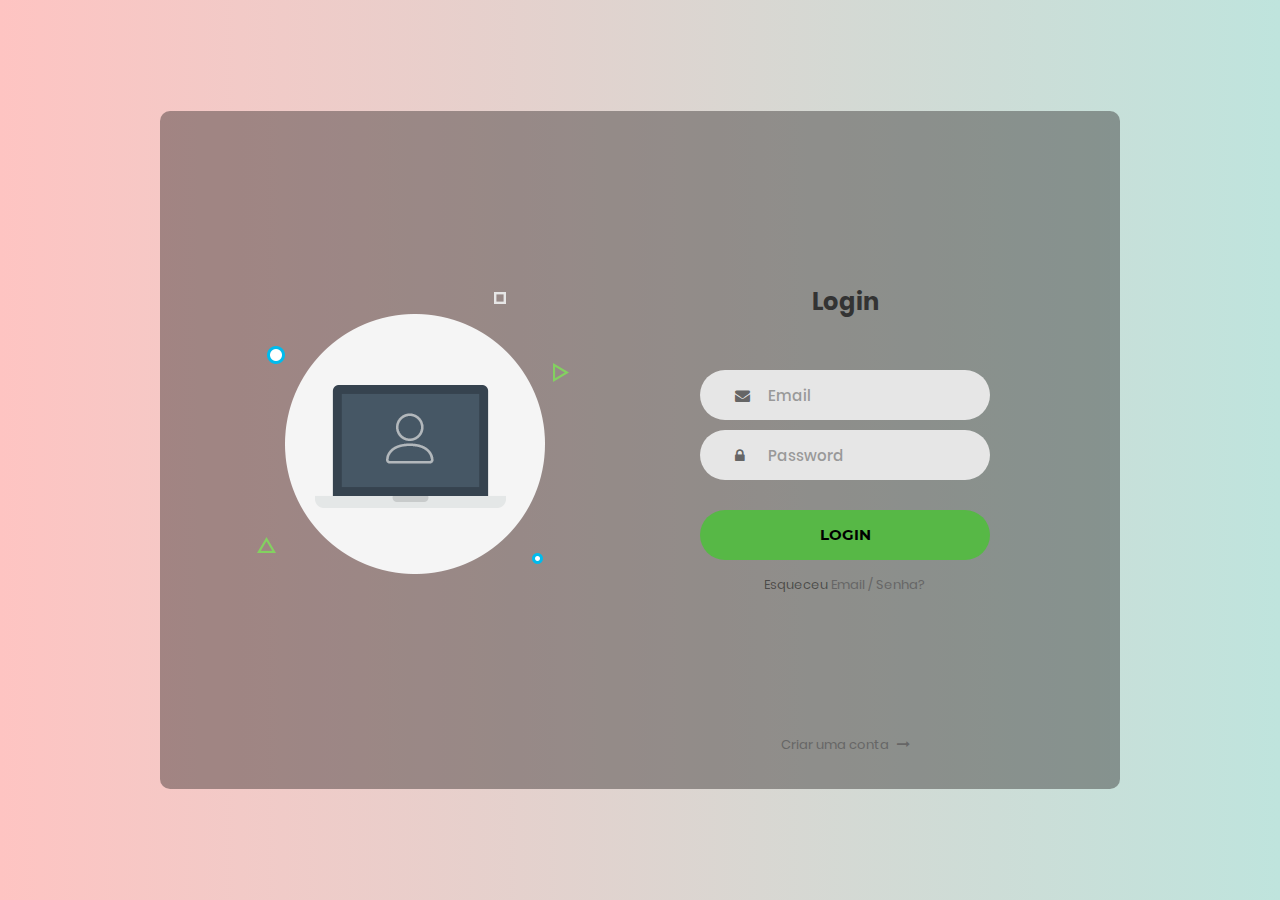
<file: login.html>
<!DOCTYPE html>
<html lang="en">
<head>
	<title>Login</title>
	<meta charset="UTF-8">
	<meta name="viewport" content="width=device-width, initial-scale=1">
<!--===============================================================================================-->	
	<link rel="icon" type="image/png" href="images/icons/favicon.ico"/>
<!--===============================================================================================-->
	<link rel="stylesheet" type="text/css" href="vendor/bootstrap/css/bootstrap.min.css">
<!--===============================================================================================-->
	<link rel="stylesheet" type="text/css" href="fonts/font-awesome-4.7.0/css/font-awesome.min.css">
<!--===============================================================================================-->
	<link rel="stylesheet" type="text/css" href="vendor/animate/animate.css">
<!--===============================================================================================-->	
	<link rel="stylesheet" type="text/css" href="vendor/css-hamburgers/hamburgers.min.css">
<!--===============================================================================================-->
	<link rel="stylesheet" type="text/css" href="vendor/select2/select2.min.css">
<!--===============================================================================================-->
	<link rel="stylesheet" type="text/css" href="estilo/util.css">
	<link rel="stylesheet" type="text/css" href="estilo/main.css">
<!--===============================================================================================-->
</head>
<body>
	
	<div class="limiter">
		<div class="container-login100">
			<div class="wrap-login100">
				<div class="login100-pic js-tilt" data-tilt>
					<img src="images/img-01.png" alt="IMG">
				</div>

				<form class="login100-form validate-form">
					<span class="login100-form-title">
						Login
					</span>

					<div class="wrap-input100 validate-input" data-validate = "Valid email is required: ex@abc.xyz">
						<input class="input100" type="text" name="email" placeholder="Email">
						<span class="focus-input100"></span>
						<span class="symbol-input100">
							<i class="fa fa-envelope" aria-hidden="true"></i>
						</span>
					</div>

					<div class="wrap-input100 validate-input" data-validate = "Password is required">
						<input class="input100" type="password" name="pass" placeholder="Password">
						<span class="focus-input100"></span>
						<span class="symbol-input100">
							<i class="fa fa-lock" aria-hidden="true"></i>
						</span>
					</div>
					
					<div class="container-login100-form-btn">
						<button class="login100-form-btn">
							Login
						</button>
					</div>

					<div class="text-center p-t-12">
						<span class="txt1">
							Esqueceu
						</span>
						<a class="txt2" href="#">
							Email / Senha?
						</a>
					</div>

					<div class="text-center p-t-136">
						<a class="txt2" href="#">
							Criar uma conta
							<i class="fa fa-long-arrow-right m-l-5" aria-hidden="true"></i>
						</a>
					</div>
				</form>
			</div>
		</div>
	</div>
	
	

	
<!--===============================================================================================-->	
	<script src="vendor/jquery/jquery-3.2.1.min.js"></script>
<!--===============================================================================================-->
	<script src="vendor/bootstrap/js/popper.js"></script>
	<script src="vendor/bootstrap/js/bootstrap.min.js"></script>
<!--===============================================================================================-->
	<script src="vendor/select2/select2.min.js"></script>
<!--===============================================================================================-->
	<script src="vendor/tilt/tilt.jquery.min.js"></script>
	<script >
		$('.js-tilt').tilt({
			scale: 1.1
		})
	</script>
<!--===============================================================================================-->
	<script src="script/main.js"></script>

</body>
</html>
</file>
<file: estilo/util.css>
/*[ FONT SIZE ]
///////////////////////////////////////////////////////////
*/
.fs-1 {font-size: 1px;}
.fs-2 {font-size: 2px;}
.fs-3 {font-size: 3px;}
.fs-4 {font-size: 4px;}
.fs-5 {font-size: 5px;}
.fs-6 {font-size: 6px;}
.fs-7 {font-size: 7px;}
.fs-8 {font-size: 8px;}
.fs-9 {font-size: 9px;}
.fs-10 {font-size: 10px;}
.fs-11 {font-size: 11px;}
.fs-12 {font-size: 12px;}
.fs-13 {font-size: 13px;}
.fs-14 {font-size: 14px;}
.fs-15 {font-size: 15px;}
.fs-16 {font-size: 16px;}
.fs-17 {font-size: 17px;}
.fs-18 {font-size: 18px;}
.fs-19 {font-size: 19px;}
.fs-20 {font-size: 20px;}
.fs-21 {font-size: 21px;}
.fs-22 {font-size: 22px;}
.fs-23 {font-size: 23px;}
.fs-24 {font-size: 24px;}
.fs-25 {font-size: 25px;}
.fs-26 {font-size: 26px;}
.fs-27 {font-size: 27px;}
.fs-28 {font-size: 28px;}
.fs-29 {font-size: 29px;}
.fs-30 {font-size: 30px;}
.fs-31 {font-size: 31px;}
.fs-32 {font-size: 32px;}
.fs-33 {font-size: 33px;}
.fs-34 {font-size: 34px;}
.fs-35 {font-size: 35px;}
.fs-36 {font-size: 36px;}
.fs-37 {font-size: 37px;}
.fs-38 {font-size: 38px;}
.fs-39 {font-size: 39px;}
.fs-40 {font-size: 40px;}
.fs-41 {font-size: 41px;}
.fs-42 {font-size: 42px;}
.fs-43 {font-size: 43px;}
.fs-44 {font-size: 44px;}
.fs-45 {font-size: 45px;}
.fs-46 {font-size: 46px;}
.fs-47 {font-size: 47px;}
.fs-48 {font-size: 48px;}
.fs-49 {font-size: 49px;}
.fs-50 {font-size: 50px;}
.fs-51 {font-size: 51px;}
.fs-52 {font-size: 52px;}
.fs-53 {font-size: 53px;}
.fs-54 {font-size: 54px;}
.fs-55 {font-size: 55px;}
.fs-56 {font-size: 56px;}
.fs-57 {font-size: 57px;}
.fs-58 {font-size: 58px;}
.fs-59 {font-size: 59px;}
.fs-60 {font-size: 60px;}
.fs-61 {font-size: 61px;}
.fs-62 {font-size: 62px;}
.fs-63 {font-size: 63px;}
.fs-64 {font-size: 64px;}
.fs-65 {font-size: 65px;}
.fs-66 {font-size: 66px;}
.fs-67 {font-size: 67px;}
.fs-68 {font-size: 68px;}
.fs-69 {font-size: 69px;}
.fs-70 {font-size: 70px;}
.fs-71 {font-size: 71px;}
.fs-72 {font-size: 72px;}
.fs-73 {font-size: 73px;}
.fs-74 {font-size: 74px;}
.fs-75 {font-size: 75px;}
.fs-76 {font-size: 76px;}
.fs-77 {font-size: 77px;}
.fs-78 {font-size: 78px;}
.fs-79 {font-size: 79px;}
.fs-80 {font-size: 80px;}
.fs-81 {font-size: 81px;}
.fs-82 {font-size: 82px;}
.fs-83 {font-size: 83px;}
.fs-84 {font-size: 84px;}
.fs-85 {font-size: 85px;}
.fs-86 {font-size: 86px;}
.fs-87 {font-size: 87px;}
.fs-88 {font-size: 88px;}
.fs-89 {font-size: 89px;}
.fs-90 {font-size: 90px;}
.fs-91 {font-size: 91px;}
.fs-92 {font-size: 92px;}
.fs-93 {font-size: 93px;}
.fs-94 {font-size: 94px;}
.fs-95 {font-size: 95px;}
.fs-96 {font-size: 96px;}
.fs-97 {font-size: 97px;}
.fs-98 {font-size: 98px;}
.fs-99 {font-size: 99px;}
.fs-100 {font-size: 100px;}
.fs-101 {font-size: 101px;}
.fs-102 {font-size: 102px;}
.fs-103 {font-size: 103px;}
.fs-104 {font-size: 104px;}
.fs-105 {font-size: 105px;}
.fs-106 {font-size: 106px;}
.fs-107 {font-size: 107px;}
.fs-108 {font-size: 108px;}
.fs-109 {font-size: 109px;}
.fs-110 {font-size: 110px;}
.fs-111 {font-size: 111px;}
.fs-112 {font-size: 112px;}
.fs-113 {font-size: 113px;}
.fs-114 {font-size: 114px;}
.fs-115 {font-size: 115px;}
.fs-116 {font-size: 116px;}
.fs-117 {font-size: 117px;}
.fs-118 {font-size: 118px;}
.fs-119 {font-size: 119px;}
.fs-120 {font-size: 120px;}
.fs-121 {font-size: 121px;}
.fs-122 {font-size: 122px;}
.fs-123 {font-size: 123px;}
.fs-124 {font-size: 124px;}
.fs-125 {font-size: 125px;}
.fs-126 {font-size: 126px;}
.fs-127 {font-size: 127px;}
.fs-128 {font-size: 128px;}
.fs-129 {font-size: 129px;}
.fs-130 {font-size: 130px;}
.fs-131 {font-size: 131px;}
.fs-132 {font-size: 132px;}
.fs-133 {font-size: 133px;}
.fs-134 {font-size: 134px;}
.fs-135 {font-size: 135px;}
.fs-136 {font-size: 136px;}
.fs-137 {font-size: 137px;}
.fs-138 {font-size: 138px;}
.fs-139 {font-size: 139px;}
.fs-140 {font-size: 140px;}
.fs-141 {font-size: 141px;}
.fs-142 {font-size: 142px;}
.fs-143 {font-size: 143px;}
.fs-144 {font-size: 144px;}
.fs-145 {font-size: 145px;}
.fs-146 {font-size: 146px;}
.fs-147 {font-size: 147px;}
.fs-148 {font-size: 148px;}
.fs-149 {font-size: 149px;}
.fs-150 {font-size: 150px;}
.fs-151 {font-size: 151px;}
.fs-152 {font-size: 152px;}
.fs-153 {font-size: 153px;}
.fs-154 {font-size: 154px;}
.fs-155 {font-size: 155px;}
.fs-156 {font-size: 156px;}
.fs-157 {font-size: 157px;}
.fs-158 {font-size: 158px;}
.fs-159 {font-size: 159px;}
.fs-160 {font-size: 160px;}
.fs-161 {font-size: 161px;}
.fs-162 {font-size: 162px;}
.fs-163 {font-size: 163px;}
.fs-164 {font-size: 164px;}
.fs-165 {font-size: 165px;}
.fs-166 {font-size: 166px;}
.fs-167 {font-size: 167px;}
.fs-168 {font-size: 168px;}
.fs-169 {font-size: 169px;}
.fs-170 {font-size: 170px;}
.fs-171 {font-size: 171px;}
.fs-172 {font-size: 172px;}
.fs-173 {font-size: 173px;}
.fs-174 {font-size: 174px;}
.fs-175 {font-size: 175px;}
.fs-176 {font-size: 176px;}
.fs-177 {font-size: 177px;}
.fs-178 {font-size: 178px;}
.fs-179 {font-size: 179px;}
.fs-180 {font-size: 180px;}
.fs-181 {font-size: 181px;}
.fs-182 {font-size: 182px;}
.fs-183 {font-size: 183px;}
.fs-184 {font-size: 184px;}
.fs-185 {font-size: 185px;}
.fs-186 {font-size: 186px;}
.fs-187 {font-size: 187px;}
.fs-188 {font-size: 188px;}
.fs-189 {font-size: 189px;}
.fs-190 {font-size: 190px;}
.fs-191 {font-size: 191px;}
.fs-192 {font-size: 192px;}
.fs-193 {font-size: 193px;}
.fs-194 {font-size: 194px;}
.fs-195 {font-size: 195px;}
.fs-196 {font-size: 196px;}
.fs-197 {font-size: 197px;}
.fs-198 {font-size: 198px;}
.fs-199 {font-size: 199px;}
.fs-200 {font-size: 200px;}

/*[ PADDING ]
///////////////////////////////////////////////////////////
*/
.p-t-0 {padding-top: 0px;}
.p-t-1 {padding-top: 1px;}
.p-t-2 {padding-top: 2px;}
.p-t-3 {padding-top: 3px;}
.p-t-4 {padding-top: 4px;}
.p-t-5 {padding-top: 5px;}
.p-t-6 {padding-top: 6px;}
.p-t-7 {padding-top: 7px;}
.p-t-8 {padding-top: 8px;}
.p-t-9 {padding-top: 9px;}
.p-t-10 {padding-top: 10px;}
.p-t-11 {padding-top: 11px;}
.p-t-12 {padding-top: 12px;}
.p-t-13 {padding-top: 13px;}
.p-t-14 {padding-top: 14px;}
.p-t-15 {padding-top: 15px;}
.p-t-16 {padding-top: 16px;}
.p-t-17 {padding-top: 17px;}
.p-t-18 {padding-top: 18px;}
.p-t-19 {padding-top: 19px;}
.p-t-20 {padding-top: 20px;}
.p-t-21 {padding-top: 21px;}
.p-t-22 {padding-top: 22px;}
.p-t-23 {padding-top: 23px;}
.p-t-24 {padding-top: 24px;}
.p-t-25 {padding-top: 25px;}
.p-t-26 {padding-top: 26px;}
.p-t-27 {padding-top: 27px;}
.p-t-28 {padding-top: 28px;}
.p-t-29 {padding-top: 29px;}
.p-t-30 {padding-top: 30px;}
.p-t-31 {padding-top: 31px;}
.p-t-32 {padding-top: 32px;}
.p-t-33 {padding-top: 33px;}
.p-t-34 {padding-top: 34px;}
.p-t-35 {padding-top: 35px;}
.p-t-36 {padding-top: 36px;}
.p-t-37 {padding-top: 37px;}
.p-t-38 {padding-top: 38px;}
.p-t-39 {padding-top: 39px;}
.p-t-40 {padding-top: 40px;}
.p-t-41 {padding-top: 41px;}
.p-t-42 {padding-top: 42px;}
.p-t-43 {padding-top: 43px;}
.p-t-44 {padding-top: 44px;}
.p-t-45 {padding-top: 45px;}
.p-t-46 {padding-top: 46px;}
.p-t-47 {padding-top: 47px;}
.p-t-48 {padding-top: 48px;}
.p-t-49 {padding-top: 49px;}
.p-t-50 {padding-top: 50px;}
.p-t-51 {padding-top: 51px;}
.p-t-52 {padding-top: 52px;}
.p-t-53 {padding-top: 53px;}
.p-t-54 {padding-top: 54px;}
.p-t-55 {padding-top: 55px;}
.p-t-56 {padding-top: 56px;}
.p-t-57 {padding-top: 57px;}
.p-t-58 {padding-top: 58px;}
.p-t-59 {padding-top: 59px;}
.p-t-60 {padding-top: 60px;}
.p-t-61 {padding-top: 61px;}
.p-t-62 {padding-top: 62px;}
.p-t-63 {padding-top: 63px;}
.p-t-64 {padding-top: 64px;}
.p-t-65 {padding-top: 65px;}
.p-t-66 {padding-top: 66px;}
.p-t-67 {padding-top: 67px;}
.p-t-68 {padding-top: 68px;}
.p-t-69 {padding-top: 69px;}
.p-t-70 {padding-top: 70px;}
.p-t-71 {padding-top: 71px;}
.p-t-72 {padding-top: 72px;}
.p-t-73 {padding-top: 73px;}
.p-t-74 {padding-top: 74px;}
.p-t-75 {padding-top: 75px;}
.p-t-76 {padding-top: 76px;}
.p-t-77 {padding-top: 77px;}
.p-t-78 {padding-top: 78px;}
.p-t-79 {padding-top: 79px;}
.p-t-80 {padding-top: 80px;}
.p-t-81 {padding-top: 81px;}
.p-t-82 {padding-top: 82px;}
.p-t-83 {padding-top: 83px;}
.p-t-84 {padding-top: 84px;}
.p-t-85 {padding-top: 85px;}
.p-t-86 {padding-top: 86px;}
.p-t-87 {padding-top: 87px;}
.p-t-88 {padding-top: 88px;}
.p-t-89 {padding-top: 89px;}
.p-t-90 {padding-top: 90px;}
.p-t-91 {padding-top: 91px;}
.p-t-92 {padding-top: 92px;}
.p-t-93 {padding-top: 93px;}
.p-t-94 {padding-top: 94px;}
.p-t-95 {padding-top: 95px;}
.p-t-96 {padding-top: 96px;}
.p-t-97 {padding-top: 97px;}
.p-t-98 {padding-top: 98px;}
.p-t-99 {padding-top: 99px;}
.p-t-100 {padding-top: 100px;}
.p-t-101 {padding-top: 101px;}
.p-t-102 {padding-top: 102px;}
.p-t-103 {padding-top: 103px;}
.p-t-104 {padding-top: 104px;}
.p-t-105 {padding-top: 105px;}
.p-t-106 {padding-top: 106px;}
.p-t-107 {padding-top: 107px;}
.p-t-108 {padding-top: 108px;}
.p-t-109 {padding-top: 109px;}
.p-t-110 {padding-top: 110px;}
.p-t-111 {padding-top: 111px;}
.p-t-112 {padding-top: 112px;}
.p-t-113 {padding-top: 113px;}
.p-t-114 {padding-top: 114px;}
.p-t-115 {padding-top: 115px;}
.p-t-116 {padding-top: 116px;}
.p-t-117 {padding-top: 117px;}
.p-t-118 {padding-top: 118px;}
.p-t-119 {padding-top: 119px;}
.p-t-120 {padding-top: 120px;}
.p-t-121 {padding-top: 121px;}
.p-t-122 {padding-top: 122px;}
.p-t-123 {padding-top: 123px;}
.p-t-124 {padding-top: 124px;}
.p-t-125 {padding-top: 125px;}
.p-t-126 {padding-top: 126px;}
.p-t-127 {padding-top: 127px;}
.p-t-128 {padding-top: 128px;}
.p-t-129 {padding-top: 129px;}
.p-t-130 {padding-top: 130px;}
.p-t-131 {padding-top: 131px;}
.p-t-132 {padding-top: 132px;}
.p-t-133 {padding-top: 133px;}
.p-t-134 {padding-top: 134px;}
.p-t-135 {padding-top: 135px;}
.p-t-136 {padding-top: 136px;}
.p-t-137 {padding-top: 137px;}
.p-t-138 {padding-top: 138px;}
.p-t-139 {padding-top: 139px;}
.p-t-140 {padding-top: 140px;}
.p-t-141 {padding-top: 141px;}
.p-t-142 {padding-top: 142px;}
.p-t-143 {padding-top: 143px;}
.p-t-144 {padding-top: 144px;}
.p-t-145 {padding-top: 145px;}
.p-t-146 {padding-top: 146px;}
.p-t-147 {padding-top: 147px;}
.p-t-148 {padding-top: 148px;}
.p-t-149 {padding-top: 149px;}
.p-t-150 {padding-top: 150px;}
.p-t-151 {padding-top: 151px;}
.p-t-152 {padding-top: 152px;}
.p-t-153 {padding-top: 153px;}
.p-t-154 {padding-top: 154px;}
.p-t-155 {padding-top: 155px;}
.p-t-156 {padding-top: 156px;}
.p-t-157 {padding-top: 157px;}
.p-t-158 {padding-top: 158px;}
.p-t-159 {padding-top: 159px;}
.p-t-160 {padding-top: 160px;}
.p-t-161 {padding-top: 161px;}
.p-t-162 {padding-top: 162px;}
.p-t-163 {padding-top: 163px;}
.p-t-164 {padding-top: 164px;}
.p-t-165 {padding-top: 165px;}
.p-t-166 {padding-top: 166px;}
.p-t-167 {padding-top: 167px;}
.p-t-168 {padding-top: 168px;}
.p-t-169 {padding-top: 169px;}
.p-t-170 {padding-top: 170px;}
.p-t-171 {padding-top: 171px;}
.p-t-172 {padding-top: 172px;}
.p-t-173 {padding-top: 173px;}
.p-t-174 {padding-top: 174px;}
.p-t-175 {padding-top: 175px;}
.p-t-176 {padding-top: 176px;}
.p-t-177 {padding-top: 177px;}
.p-t-178 {padding-top: 178px;}
.p-t-179 {padding-top: 179px;}
.p-t-180 {padding-top: 180px;}
.p-t-181 {padding-top: 181px;}
.p-t-182 {padding-top: 182px;}
.p-t-183 {padding-top: 183px;}
.p-t-184 {padding-top: 184px;}
.p-t-185 {padding-top: 185px;}
.p-t-186 {padding-top: 186px;}
.p-t-187 {padding-top: 187px;}
.p-t-188 {padding-top: 188px;}
.p-t-189 {padding-top: 189px;}
.p-t-190 {padding-top: 190px;}
.p-t-191 {padding-top: 191px;}
.p-t-192 {padding-top: 192px;}
.p-t-193 {padding-top: 193px;}
.p-t-194 {padding-top: 194px;}
.p-t-195 {padding-top: 195px;}
.p-t-196 {padding-top: 196px;}
.p-t-197 {padding-top: 197px;}
.p-t-198 {padding-top: 198px;}
.p-t-199 {padding-top: 199px;}
.p-t-200 {padding-top: 200px;}
.p-t-201 {padding-top: 201px;}
.p-t-202 {padding-top: 202px;}
.p-t-203 {padding-top: 203px;}
.p-t-204 {padding-top: 204px;}
.p-t-205 {padding-top: 205px;}
.p-t-206 {padding-top: 206px;}
.p-t-207 {padding-top: 207px;}
.p-t-208 {padding-top: 208px;}
.p-t-209 {padding-top: 209px;}
.p-t-210 {padding-top: 210px;}
.p-t-211 {padding-top: 211px;}
.p-t-212 {padding-top: 212px;}
.p-t-213 {padding-top: 213px;}
.p-t-214 {padding-top: 214px;}
.p-t-215 {padding-top: 215px;}
.p-t-216 {padding-top: 216px;}
.p-t-217 {padding-top: 217px;}
.p-t-218 {padding-top: 218px;}
.p-t-219 {padding-top: 219px;}
.p-t-220 {padding-top: 220px;}
.p-t-221 {padding-top: 221px;}
.p-t-222 {padding-top: 222px;}
.p-t-223 {padding-top: 223px;}
.p-t-224 {padding-top: 224px;}
.p-t-225 {padding-top: 225px;}
.p-t-226 {padding-top: 226px;}
.p-t-227 {padding-top: 227px;}
.p-t-228 {padding-top: 228px;}
.p-t-229 {padding-top: 229px;}
.p-t-230 {padding-top: 230px;}
.p-t-231 {padding-top: 231px;}
.p-t-232 {padding-top: 232px;}
.p-t-233 {padding-top: 233px;}
.p-t-234 {padding-top: 234px;}
.p-t-235 {padding-top: 235px;}
.p-t-236 {padding-top: 236px;}
.p-t-237 {padding-top: 237px;}
.p-t-238 {padding-top: 238px;}
.p-t-239 {padding-top: 239px;}
.p-t-240 {padding-top: 240px;}
.p-t-241 {padding-top: 241px;}
.p-t-242 {padding-top: 242px;}
.p-t-243 {padding-top: 243px;}
.p-t-244 {padding-top: 244px;}
.p-t-245 {padding-top: 245px;}
.p-t-246 {padding-top: 246px;}
.p-t-247 {padding-top: 247px;}
.p-t-248 {padding-top: 248px;}
.p-t-249 {padding-top: 249px;}
.p-t-250 {padding-top: 250px;}
.p-b-0 {padding-bottom: 0px;}
.p-b-1 {padding-bottom: 1px;}
.p-b-2 {padding-bottom: 2px;}
.p-b-3 {padding-bottom: 3px;}
.p-b-4 {padding-bottom: 4px;}
.p-b-5 {padding-bottom: 5px;}
.p-b-6 {padding-bottom: 6px;}
.p-b-7 {padding-bottom: 7px;}
.p-b-8 {padding-bottom: 8px;}
.p-b-9 {padding-bottom: 9px;}
.p-b-10 {padding-bottom: 10px;}
.p-b-11 {padding-bottom: 11px;}
.p-b-12 {padding-bottom: 12px;}
.p-b-13 {padding-bottom: 13px;}
.p-b-14 {padding-bottom: 14px;}
.p-b-15 {padding-bottom: 15px;}
.p-b-16 {padding-bottom: 16px;}
.p-b-17 {padding-bottom: 17px;}
.p-b-18 {padding-bottom: 18px;}
.p-b-19 {padding-bottom: 19px;}
.p-b-20 {padding-bottom: 20px;}
.p-b-21 {padding-bottom: 21px;}
.p-b-22 {padding-bottom: 22px;}
.p-b-23 {padding-bottom: 23px;}
.p-b-24 {padding-bottom: 24px;}
.p-b-25 {padding-bottom: 25px;}
.p-b-26 {padding-bottom: 26px;}
.p-b-27 {padding-bottom: 27px;}
.p-b-28 {padding-bottom: 28px;}
.p-b-29 {padding-bottom: 29px;}
.p-b-30 {padding-bottom: 30px;}
.p-b-31 {padding-bottom: 31px;}
.p-b-32 {padding-bottom: 32px;}
.p-b-33 {padding-bottom: 33px;}
.p-b-34 {padding-bottom: 34px;}
.p-b-35 {padding-bottom: 35px;}
.p-b-36 {padding-bottom: 36px;}
.p-b-37 {padding-bottom: 37px;}
.p-b-38 {padding-bottom: 38px;}
.p-b-39 {padding-bottom: 39px;}
.p-b-40 {padding-bottom: 40px;}
.p-b-41 {padding-bottom: 41px;}
.p-b-42 {padding-bottom: 42px;}
.p-b-43 {padding-bottom: 43px;}
.p-b-44 {padding-bottom: 44px;}
.p-b-45 {padding-bottom: 45px;}
.p-b-46 {padding-bottom: 46px;}
.p-b-47 {padding-bottom: 47px;}
.p-b-48 {padding-bottom: 48px;}
.p-b-49 {padding-bottom: 49px;}
.p-b-50 {padding-bottom: 50px;}
.p-b-51 {padding-bottom: 51px;}
.p-b-52 {padding-bottom: 52px;}
.p-b-53 {padding-bottom: 53px;}
.p-b-54 {padding-bottom: 54px;}
.p-b-55 {padding-bottom: 55px;}
.p-b-56 {padding-bottom: 56px;}
.p-b-57 {padding-bottom: 57px;}
.p-b-58 {padding-bottom: 58px;}
.p-b-59 {padding-bottom: 59px;}
.p-b-60 {padding-bottom: 60px;}
.p-b-61 {padding-bottom: 61px;}
.p-b-62 {padding-bottom: 62px;}
.p-b-63 {padding-bottom: 63px;}
.p-b-64 {padding-bottom: 64px;}
.p-b-65 {padding-bottom: 65px;}
.p-b-66 {padding-bottom: 66px;}
.p-b-67 {padding-bottom: 67px;}
.p-b-68 {padding-bottom: 68px;}
.p-b-69 {padding-bottom: 69px;}
.p-b-70 {padding-bottom: 70px;}
.p-b-71 {padding-bottom: 71px;}
.p-b-72 {padding-bottom: 72px;}
.p-b-73 {padding-bottom: 73px;}
.p-b-74 {padding-bottom: 74px;}
.p-b-75 {padding-bottom: 75px;}
.p-b-76 {padding-bottom: 76px;}
.p-b-77 {padding-bottom: 77px;}
.p-b-78 {padding-bottom: 78px;}
.p-b-79 {padding-bottom: 79px;}
.p-b-80 {padding-bottom: 80px;}
.p-b-81 {padding-bottom: 81px;}
.p-b-82 {padding-bottom: 82px;}
.p-b-83 {padding-bottom: 83px;}
.p-b-84 {padding-bottom: 84px;}
.p-b-85 {padding-bottom: 85px;}
.p-b-86 {padding-bottom: 86px;}
.p-b-87 {padding-bottom: 87px;}
.p-b-88 {padding-bottom: 88px;}
.p-b-89 {padding-bottom: 89px;}
.p-b-90 {padding-bottom: 90px;}
.p-b-91 {padding-bottom: 91px;}
.p-b-92 {padding-bottom: 92px;}
.p-b-93 {padding-bottom: 93px;}
.p-b-94 {padding-bottom: 94px;}
.p-b-95 {padding-bottom: 95px;}
.p-b-96 {padding-bottom: 96px;}
.p-b-97 {padding-bottom: 97px;}
.p-b-98 {padding-bottom: 98px;}
.p-b-99 {padding-bottom: 99px;}
.p-b-100 {padding-bottom: 100px;}
.p-b-101 {padding-bottom: 101px;}
.p-b-102 {padding-bottom: 102px;}
.p-b-103 {padding-bottom: 103px;}
.p-b-104 {padding-bottom: 104px;}
.p-b-105 {padding-bottom: 105px;}
.p-b-106 {padding-bottom: 106px;}
.p-b-107 {padding-bottom: 107px;}
.p-b-108 {padding-bottom: 108px;}
.p-b-109 {padding-bottom: 109px;}
.p-b-110 {padding-bottom: 110px;}
.p-b-111 {padding-bottom: 111px;}
.p-b-112 {padding-bottom: 112px;}
.p-b-113 {padding-bottom: 113px;}
.p-b-114 {padding-bottom: 114px;}
.p-b-115 {padding-bottom: 115px;}
.p-b-116 {padding-bottom: 116px;}
.p-b-117 {padding-bottom: 117px;}
.p-b-118 {padding-bottom: 118px;}
.p-b-119 {padding-bottom: 119px;}
.p-b-120 {padding-bottom: 120px;}
.p-b-121 {padding-bottom: 121px;}
.p-b-122 {padding-bottom: 122px;}
.p-b-123 {padding-bottom: 123px;}
.p-b-124 {padding-bottom: 124px;}
.p-b-125 {padding-bottom: 125px;}
.p-b-126 {padding-bottom: 126px;}
.p-b-127 {padding-bottom: 127px;}
.p-b-128 {padding-bottom: 128px;}
.p-b-129 {padding-bottom: 129px;}
.p-b-130 {padding-bottom: 130px;}
.p-b-131 {padding-bottom: 131px;}
.p-b-132 {padding-bottom: 132px;}
.p-b-133 {padding-bottom: 133px;}
.p-b-134 {padding-bottom: 134px;}
.p-b-135 {padding-bottom: 135px;}
.p-b-136 {padding-bottom: 136px;}
.p-b-137 {padding-bottom: 137px;}
.p-b-138 {padding-bottom: 138px;}
.p-b-139 {padding-bottom: 139px;}
.p-b-140 {padding-bottom: 140px;}
.p-b-141 {padding-bottom: 141px;}
.p-b-142 {padding-bottom: 142px;}
.p-b-143 {padding-bottom: 143px;}
.p-b-144 {padding-bottom: 144px;}
.p-b-145 {padding-bottom: 145px;}
.p-b-146 {padding-bottom: 146px;}
.p-b-147 {padding-bottom: 147px;}
.p-b-148 {padding-bottom: 148px;}
.p-b-149 {padding-bottom: 149px;}
.p-b-150 {padding-bottom: 150px;}
.p-b-151 {padding-bottom: 151px;}
.p-b-152 {padding-bottom: 152px;}
.p-b-153 {padding-bottom: 153px;}
.p-b-154 {padding-bottom: 154px;}
.p-b-155 {padding-bottom: 155px;}
.p-b-156 {padding-bottom: 156px;}
.p-b-157 {padding-bottom: 157px;}
.p-b-158 {padding-bottom: 158px;}
.p-b-159 {padding-bottom: 159px;}
.p-b-160 {padding-bottom: 160px;}
.p-b-161 {padding-bottom: 161px;}
.p-b-162 {padding-bottom: 162px;}
.p-b-163 {padding-bottom: 163px;}
.p-b-164 {padding-bottom: 164px;}
.p-b-165 {padding-bottom: 165px;}
.p-b-166 {padding-bottom: 166px;}
.p-b-167 {padding-bottom: 167px;}
.p-b-168 {padding-bottom: 168px;}
.p-b-169 {padding-bottom: 169px;}
.p-b-170 {padding-bottom: 170px;}
.p-b-171 {padding-bottom: 171px;}
.p-b-172 {padding-bottom: 172px;}
.p-b-173 {padding-bottom: 173px;}
.p-b-174 {padding-bottom: 174px;}
.p-b-175 {padding-bottom: 175px;}
.p-b-176 {padding-bottom: 176px;}
.p-b-177 {padding-bottom: 177px;}
.p-b-178 {padding-bottom: 178px;}
.p-b-179 {padding-bottom: 179px;}
.p-b-180 {padding-bottom: 180px;}
.p-b-181 {padding-bottom: 181px;}
.p-b-182 {padding-bottom: 182px;}
.p-b-183 {padding-bottom: 183px;}
.p-b-184 {padding-bottom: 184px;}
.p-b-185 {padding-bottom: 185px;}
.p-b-186 {padding-bottom: 186px;}
.p-b-187 {padding-bottom: 187px;}
.p-b-188 {padding-bottom: 188px;}
.p-b-189 {padding-bottom: 189px;}
.p-b-190 {padding-bottom: 190px;}
.p-b-191 {padding-bottom: 191px;}
.p-b-192 {padding-bottom: 192px;}
.p-b-193 {padding-bottom: 193px;}
.p-b-194 {padding-bottom: 194px;}
.p-b-195 {padding-bottom: 195px;}
.p-b-196 {padding-bottom: 196px;}
.p-b-197 {padding-bottom: 197px;}
.p-b-198 {padding-bottom: 198px;}
.p-b-199 {padding-bottom: 199px;}
.p-b-200 {padding-bottom: 200px;}
.p-b-201 {padding-bottom: 201px;}
.p-b-202 {padding-bottom: 202px;}
.p-b-203 {padding-bottom: 203px;}
.p-b-204 {padding-bottom: 204px;}
.p-b-205 {padding-bottom: 205px;}
.p-b-206 {padding-bottom: 206px;}
.p-b-207 {padding-bottom: 207px;}
.p-b-208 {padding-bottom: 208px;}
.p-b-209 {padding-bottom: 209px;}
.p-b-210 {padding-bottom: 210px;}
.p-b-211 {padding-bottom: 211px;}
.p-b-212 {padding-bottom: 212px;}
.p-b-213 {padding-bottom: 213px;}
.p-b-214 {padding-bottom: 214px;}
.p-b-215 {padding-bottom: 215px;}
.p-b-216 {padding-bottom: 216px;}
.p-b-217 {padding-bottom: 217px;}
.p-b-218 {padding-bottom: 218px;}
.p-b-219 {padding-bottom: 219px;}
.p-b-220 {padding-bottom: 220px;}
.p-b-221 {padding-bottom: 221px;}
.p-b-222 {padding-bottom: 222px;}
.p-b-223 {padding-bottom: 223px;}
.p-b-224 {padding-bottom: 224px;}
.p-b-225 {padding-bottom: 225px;}
.p-b-226 {padding-bottom: 226px;}
.p-b-227 {padding-bottom: 227px;}
.p-b-228 {padding-bottom: 228px;}
.p-b-229 {padding-bottom: 229px;}
.p-b-230 {padding-bottom: 230px;}
.p-b-231 {padding-bottom: 231px;}
.p-b-232 {padding-bottom: 232px;}
.p-b-233 {padding-bottom: 233px;}
.p-b-234 {padding-bottom: 234px;}
.p-b-235 {padding-bottom: 235px;}
.p-b-236 {padding-bottom: 236px;}
.p-b-237 {padding-bottom: 237px;}
.p-b-238 {padding-bottom: 238px;}
.p-b-239 {padding-bottom: 239px;}
.p-b-240 {padding-bottom: 240px;}
.p-b-241 {padding-bottom: 241px;}
.p-b-242 {padding-bottom: 242px;}
.p-b-243 {padding-bottom: 243px;}
.p-b-244 {padding-bottom: 244px;}
.p-b-245 {padding-bottom: 245px;}
.p-b-246 {padding-bottom: 246px;}
.p-b-247 {padding-bottom: 247px;}
.p-b-248 {padding-bottom: 248px;}
.p-b-249 {padding-bottom: 249px;}
.p-b-250 {padding-bottom: 250px;}
.p-l-0 {padding-left: 0px;}
.p-l-1 {padding-left: 1px;}
.p-l-2 {padding-left: 2px;}
.p-l-3 {padding-left: 3px;}
.p-l-4 {padding-left: 4px;}
.p-l-5 {padding-left: 5px;}
.p-l-6 {padding-left: 6px;}
.p-l-7 {padding-left: 7px;}
.p-l-8 {padding-left: 8px;}
.p-l-9 {padding-left: 9px;}
.p-l-10 {padding-left: 10px;}
.p-l-11 {padding-left: 11px;}
.p-l-12 {padding-left: 12px;}
.p-l-13 {padding-left: 13px;}
.p-l-14 {padding-left: 14px;}
.p-l-15 {padding-left: 15px;}
.p-l-16 {padding-left: 16px;}
.p-l-17 {padding-left: 17px;}
.p-l-18 {padding-left: 18px;}
.p-l-19 {padding-left: 19px;}
.p-l-20 {padding-left: 20px;}
.p-l-21 {padding-left: 21px;}
.p-l-22 {padding-left: 22px;}
.p-l-23 {padding-left: 23px;}
.p-l-24 {padding-left: 24px;}
.p-l-25 {padding-left: 25px;}
.p-l-26 {padding-left: 26px;}
.p-l-27 {padding-left: 27px;}
.p-l-28 {padding-left: 28px;}
.p-l-29 {padding-left: 29px;}
.p-l-30 {padding-left: 30px;}
.p-l-31 {padding-left: 31px;}
.p-l-32 {padding-left: 32px;}
.p-l-33 {padding-left: 33px;}
.p-l-34 {padding-left: 34px;}
.p-l-35 {padding-left: 35px;}
.p-l-36 {padding-left: 36px;}
.p-l-37 {padding-left: 37px;}
.p-l-38 {padding-left: 38px;}
.p-l-39 {padding-left: 39px;}
.p-l-40 {padding-left: 40px;}
.p-l-41 {padding-left: 41px;}
.p-l-42 {padding-left: 42px;}
.p-l-43 {padding-left: 43px;}
.p-l-44 {padding-left: 44px;}
.p-l-45 {padding-left: 45px;}
.p-l-46 {padding-left: 46px;}
.p-l-47 {padding-left: 47px;}
.p-l-48 {padding-left: 48px;}
.p-l-49 {padding-left: 49px;}
.p-l-50 {padding-left: 50px;}
.p-l-51 {padding-left: 51px;}
.p-l-52 {padding-left: 52px;}
.p-l-53 {padding-left: 53px;}
.p-l-54 {padding-left: 54px;}
.p-l-55 {padding-left: 55px;}
.p-l-56 {padding-left: 56px;}
.p-l-57 {padding-left: 57px;}
.p-l-58 {padding-left: 58px;}
.p-l-59 {padding-left: 59px;}
.p-l-60 {padding-left: 60px;}
.p-l-61 {padding-left: 61px;}
.p-l-62 {padding-left: 62px;}
.p-l-63 {padding-left: 63px;}
.p-l-64 {padding-left: 64px;}
.p-l-65 {padding-left: 65px;}
.p-l-66 {padding-left: 66px;}
.p-l-67 {padding-left: 67px;}
.p-l-68 {padding-left: 68px;}
.p-l-69 {padding-left: 69px;}
.p-l-70 {padding-left: 70px;}
.p-l-71 {padding-left: 71px;}
.p-l-72 {padding-left: 72px;}
.p-l-73 {padding-left: 73px;}
.p-l-74 {padding-left: 74px;}
.p-l-75 {padding-left: 75px;}
.p-l-76 {padding-left: 76px;}
.p-l-77 {padding-left: 77px;}
.p-l-78 {padding-left: 78px;}
.p-l-79 {padding-left: 79px;}
.p-l-80 {padding-left: 80px;}
.p-l-81 {padding-left: 81px;}
.p-l-82 {padding-left: 82px;}
.p-l-83 {padding-left: 83px;}
.p-l-84 {padding-left: 84px;}
.p-l-85 {padding-left: 85px;}
.p-l-86 {padding-left: 86px;}
.p-l-87 {padding-left: 87px;}
.p-l-88 {padding-left: 88px;}
.p-l-89 {padding-left: 89px;}
.p-l-90 {padding-left: 90px;}
.p-l-91 {padding-left: 91px;}
.p-l-92 {padding-left: 92px;}
.p-l-93 {padding-left: 93px;}
.p-l-94 {padding-left: 94px;}
.p-l-95 {padding-left: 95px;}
.p-l-96 {padding-left: 96px;}
.p-l-97 {padding-left: 97px;}
.p-l-98 {padding-left: 98px;}
.p-l-99 {padding-left: 99px;}
.p-l-100 {padding-left: 100px;}
.p-l-101 {padding-left: 101px;}
.p-l-102 {padding-left: 102px;}
.p-l-103 {padding-left: 103px;}
.p-l-104 {padding-left: 104px;}
.p-l-105 {padding-left: 105px;}
.p-l-106 {padding-left: 106px;}
.p-l-107 {padding-left: 107px;}
.p-l-108 {padding-left: 108px;}
.p-l-109 {padding-left: 109px;}
.p-l-110 {padding-left: 110px;}
.p-l-111 {padding-left: 111px;}
.p-l-112 {padding-left: 112px;}
.p-l-113 {padding-left: 113px;}
.p-l-114 {padding-left: 114px;}
.p-l-115 {padding-left: 115px;}
.p-l-116 {padding-left: 116px;}
.p-l-117 {padding-left: 117px;}
.p-l-118 {padding-left: 118px;}
.p-l-119 {padding-left: 119px;}
.p-l-120 {padding-left: 120px;}
.p-l-121 {padding-left: 121px;}
.p-l-122 {padding-left: 122px;}
.p-l-123 {padding-left: 123px;}
.p-l-124 {padding-left: 124px;}
.p-l-125 {padding-left: 125px;}
.p-l-126 {padding-left: 126px;}
.p-l-127 {padding-left: 127px;}
.p-l-128 {padding-left: 128px;}
.p-l-129 {padding-left: 129px;}
.p-l-130 {padding-left: 130px;}
.p-l-131 {padding-left: 131px;}
.p-l-132 {padding-left: 132px;}
.p-l-133 {padding-left: 133px;}
.p-l-134 {padding-left: 134px;}
.p-l-135 {padding-left: 135px;}
.p-l-136 {padding-left: 136px;}
.p-l-137 {padding-left: 137px;}
.p-l-138 {padding-left: 138px;}
.p-l-139 {padding-left: 139px;}
.p-l-140 {padding-left: 140px;}
.p-l-141 {padding-left: 141px;}
.p-l-142 {padding-left: 142px;}
.p-l-143 {padding-left: 143px;}
.p-l-144 {padding-left: 144px;}
.p-l-145 {padding-left: 145px;}
.p-l-146 {padding-left: 146px;}
.p-l-147 {padding-left: 147px;}
.p-l-148 {padding-left: 148px;}
.p-l-149 {padding-left: 149px;}
.p-l-150 {padding-left: 150px;}
.p-l-151 {padding-left: 151px;}
.p-l-152 {padding-left: 152px;}
.p-l-153 {padding-left: 153px;}
.p-l-154 {padding-left: 154px;}
.p-l-155 {padding-left: 155px;}
.p-l-156 {padding-left: 156px;}
.p-l-157 {padding-left: 157px;}
.p-l-158 {padding-left: 158px;}
.p-l-159 {padding-left: 159px;}
.p-l-160 {padding-left: 160px;}
.p-l-161 {padding-left: 161px;}
.p-l-162 {padding-left: 162px;}
.p-l-163 {padding-left: 163px;}
.p-l-164 {padding-left: 164px;}
.p-l-165 {padding-left: 165px;}
.p-l-166 {padding-left: 166px;}
.p-l-167 {padding-left: 167px;}
.p-l-168 {padding-left: 168px;}
.p-l-169 {padding-left: 169px;}
.p-l-170 {padding-left: 170px;}
.p-l-171 {padding-left: 171px;}
.p-l-172 {padding-left: 172px;}
.p-l-173 {padding-left: 173px;}
.p-l-174 {padding-left: 174px;}
.p-l-175 {padding-left: 175px;}
.p-l-176 {padding-left: 176px;}
.p-l-177 {padding-left: 177px;}
.p-l-178 {padding-left: 178px;}
.p-l-179 {padding-left: 179px;}
.p-l-180 {padding-left: 180px;}
.p-l-181 {padding-left: 181px;}
.p-l-182 {padding-left: 182px;}
.p-l-183 {padding-left: 183px;}
.p-l-184 {padding-left: 184px;}
.p-l-185 {padding-left: 185px;}
.p-l-186 {padding-left: 186px;}
.p-l-187 {padding-left: 187px;}
.p-l-188 {padding-left: 188px;}
.p-l-189 {padding-left: 189px;}
.p-l-190 {padding-left: 190px;}
.p-l-191 {padding-left: 191px;}
.p-l-192 {padding-left: 192px;}
.p-l-193 {padding-left: 193px;}
.p-l-194 {padding-left: 194px;}
.p-l-195 {padding-left: 195px;}
.p-l-196 {padding-left: 196px;}
.p-l-197 {padding-left: 197px;}
.p-l-198 {padding-left: 198px;}
.p-l-199 {padding-left: 199px;}
.p-l-200 {padding-left: 200px;}
.p-l-201 {padding-left: 201px;}
.p-l-202 {padding-left: 202px;}
.p-l-203 {padding-left: 203px;}
.p-l-204 {padding-left: 204px;}
.p-l-205 {padding-left: 205px;}
.p-l-206 {padding-left: 206px;}
.p-l-207 {padding-left: 207px;}
.p-l-208 {padding-left: 208px;}
.p-l-209 {padding-left: 209px;}
.p-l-210 {padding-left: 210px;}
.p-l-211 {padding-left: 211px;}
.p-l-212 {padding-left: 212px;}
.p-l-213 {padding-left: 213px;}
.p-l-214 {padding-left: 214px;}
.p-l-215 {padding-left: 215px;}
.p-l-216 {padding-left: 216px;}
.p-l-217 {padding-left: 217px;}
.p-l-218 {padding-left: 218px;}
.p-l-219 {padding-left: 219px;}
.p-l-220 {padding-left: 220px;}
.p-l-221 {padding-left: 221px;}
.p-l-222 {padding-left: 222px;}
.p-l-223 {padding-left: 223px;}
.p-l-224 {padding-left: 224px;}
.p-l-225 {padding-left: 225px;}
.p-l-226 {padding-left: 226px;}
.p-l-227 {padding-left: 227px;}
.p-l-228 {padding-left: 228px;}
.p-l-229 {padding-left: 229px;}
.p-l-230 {padding-left: 230px;}
.p-l-231 {padding-left: 231px;}
.p-l-232 {padding-left: 232px;}
.p-l-233 {padding-left: 233px;}
.p-l-234 {padding-left: 234px;}
.p-l-235 {padding-left: 235px;}
.p-l-236 {padding-left: 236px;}
.p-l-237 {padding-left: 237px;}
.p-l-238 {padding-left: 238px;}
.p-l-239 {padding-left: 239px;}
.p-l-240 {padding-left: 240px;}
.p-l-241 {padding-left: 241px;}
.p-l-242 {padding-left: 242px;}
.p-l-243 {padding-left: 243px;}
.p-l-244 {padding-left: 244px;}
.p-l-245 {padding-left: 245px;}
.p-l-246 {padding-left: 246px;}
.p-l-247 {padding-left: 247px;}
.p-l-248 {padding-left: 248px;}
.p-l-249 {padding-left: 249px;}
.p-l-250 {padding-left: 250px;}
.p-r-0 {padding-right: 0px;}
.p-r-1 {padding-right: 1px;}
.p-r-2 {padding-right: 2px;}
.p-r-3 {padding-right: 3px;}
.p-r-4 {padding-right: 4px;}
.p-r-5 {padding-right: 5px;}
.p-r-6 {padding-right: 6px;}
.p-r-7 {padding-right: 7px;}
.p-r-8 {padding-right: 8px;}
.p-r-9 {padding-right: 9px;}
.p-r-10 {padding-right: 10px;}
.p-r-11 {padding-right: 11px;}
.p-r-12 {padding-right: 12px;}
.p-r-13 {padding-right: 13px;}
.p-r-14 {padding-right: 14px;}
.p-r-15 {padding-right: 15px;}
.p-r-16 {padding-right: 16px;}
.p-r-17 {padding-right: 17px;}
.p-r-18 {padding-right: 18px;}
.p-r-19 {padding-right: 19px;}
.p-r-20 {padding-right: 20px;}
.p-r-21 {padding-right: 21px;}
.p-r-22 {padding-right: 22px;}
.p-r-23 {padding-right: 23px;}
.p-r-24 {padding-right: 24px;}
.p-r-25 {padding-right: 25px;}
.p-r-26 {padding-right: 26px;}
.p-r-27 {padding-right: 27px;}
.p-r-28 {padding-right: 28px;}
.p-r-29 {padding-right: 29px;}
.p-r-30 {padding-right: 30px;}
.p-r-31 {padding-right: 31px;}
.p-r-32 {padding-right: 32px;}
.p-r-33 {padding-right: 33px;}
.p-r-34 {padding-right: 34px;}
.p-r-35 {padding-right: 35px;}
.p-r-36 {padding-right: 36px;}
.p-r-37 {padding-right: 37px;}
.p-r-38 {padding-right: 38px;}
.p-r-39 {padding-right: 39px;}
.p-r-40 {padding-right: 40px;}
.p-r-41 {padding-right: 41px;}
.p-r-42 {padding-right: 42px;}
.p-r-43 {padding-right: 43px;}
.p-r-44 {padding-right: 44px;}
.p-r-45 {padding-right: 45px;}
.p-r-46 {padding-right: 46px;}
.p-r-47 {padding-right: 47px;}
.p-r-48 {padding-right: 48px;}
.p-r-49 {padding-right: 49px;}
.p-r-50 {padding-right: 50px;}
.p-r-51 {padding-right: 51px;}
.p-r-52 {padding-right: 52px;}
.p-r-53 {padding-right: 53px;}
.p-r-54 {padding-right: 54px;}
.p-r-55 {padding-right: 55px;}
.p-r-56 {padding-right: 56px;}
.p-r-57 {padding-right: 57px;}
.p-r-58 {padding-right: 58px;}
.p-r-59 {padding-right: 59px;}
.p-r-60 {padding-right: 60px;}
.p-r-61 {padding-right: 61px;}
.p-r-62 {padding-right: 62px;}
.p-r-63 {padding-right: 63px;}
.p-r-64 {padding-right: 64px;}
.p-r-65 {padding-right: 65px;}
.p-r-66 {padding-right: 66px;}
.p-r-67 {padding-right: 67px;}
.p-r-68 {padding-right: 68px;}
.p-r-69 {padding-right: 69px;}
.p-r-70 {padding-right: 70px;}
.p-r-71 {padding-right: 71px;}
.p-r-72 {padding-right: 72px;}
.p-r-73 {padding-right: 73px;}
.p-r-74 {padding-right: 74px;}
.p-r-75 {padding-right: 75px;}
.p-r-76 {padding-right: 76px;}
.p-r-77 {padding-right: 77px;}
.p-r-78 {padding-right: 78px;}
.p-r-79 {padding-right: 79px;}
.p-r-80 {padding-right: 80px;}
.p-r-81 {padding-right: 81px;}
.p-r-82 {padding-right: 82px;}
.p-r-83 {padding-right: 83px;}
.p-r-84 {padding-right: 84px;}
.p-r-85 {padding-right: 85px;}
.p-r-86 {padding-right: 86px;}
.p-r-87 {padding-right: 87px;}
.p-r-88 {padding-right: 88px;}
.p-r-89 {padding-right: 89px;}
.p-r-90 {padding-right: 90px;}
.p-r-91 {padding-right: 91px;}
.p-r-92 {padding-right: 92px;}
.p-r-93 {padding-right: 93px;}
.p-r-94 {padding-right: 94px;}
.p-r-95 {padding-right: 95px;}
.p-r-96 {padding-right: 96px;}
.p-r-97 {padding-right: 97px;}
.p-r-98 {padding-right: 98px;}
.p-r-99 {padding-right: 99px;}
.p-r-100 {padding-right: 100px;}
.p-r-101 {padding-right: 101px;}
.p-r-102 {padding-right: 102px;}
.p-r-103 {padding-right: 103px;}
.p-r-104 {padding-right: 104px;}
.p-r-105 {padding-right: 105px;}
.p-r-106 {padding-right: 106px;}
.p-r-107 {padding-right: 107px;}
.p-r-108 {padding-right: 108px;}
.p-r-109 {padding-right: 109px;}
.p-r-110 {padding-right: 110px;}
.p-r-111 {padding-right: 111px;}
.p-r-112 {padding-right: 112px;}
.p-r-113 {padding-right: 113px;}
.p-r-114 {padding-right: 114px;}
.p-r-115 {padding-right: 115px;}
.p-r-116 {padding-right: 116px;}
.p-r-117 {padding-right: 117px;}
.p-r-118 {padding-right: 118px;}
.p-r-119 {padding-right: 119px;}
.p-r-120 {padding-right: 120px;}
.p-r-121 {padding-right: 121px;}
.p-r-122 {padding-right: 122px;}
.p-r-123 {padding-right: 123px;}
.p-r-124 {padding-right: 124px;}
.p-r-125 {padding-right: 125px;}
.p-r-126 {padding-right: 126px;}
.p-r-127 {padding-right: 127px;}
.p-r-128 {padding-right: 128px;}
.p-r-129 {padding-right: 129px;}
.p-r-130 {padding-right: 130px;}
.p-r-131 {padding-right: 131px;}
.p-r-132 {padding-right: 132px;}
.p-r-133 {padding-right: 133px;}
.p-r-134 {padding-right: 134px;}
.p-r-135 {padding-right: 135px;}
.p-r-136 {padding-right: 136px;}
.p-r-137 {padding-right: 137px;}
.p-r-138 {padding-right: 138px;}
.p-r-139 {padding-right: 139px;}
.p-r-140 {padding-right: 140px;}
.p-r-141 {padding-right: 141px;}
.p-r-142 {padding-right: 142px;}
.p-r-143 {padding-right: 143px;}
.p-r-144 {padding-right: 144px;}
.p-r-145 {padding-right: 145px;}
.p-r-146 {padding-right: 146px;}
.p-r-147 {padding-right: 147px;}
.p-r-148 {padding-right: 148px;}
.p-r-149 {padding-right: 149px;}
.p-r-150 {padding-right: 150px;}
.p-r-151 {padding-right: 151px;}
.p-r-152 {padding-right: 152px;}
.p-r-153 {padding-right: 153px;}
.p-r-154 {padding-right: 154px;}
.p-r-155 {padding-right: 155px;}
.p-r-156 {padding-right: 156px;}
.p-r-157 {padding-right: 157px;}
.p-r-158 {padding-right: 158px;}
.p-r-159 {padding-right: 159px;}
.p-r-160 {padding-right: 160px;}
.p-r-161 {padding-right: 161px;}
.p-r-162 {padding-right: 162px;}
.p-r-163 {padding-right: 163px;}
.p-r-164 {padding-right: 164px;}
.p-r-165 {padding-right: 165px;}
.p-r-166 {padding-right: 166px;}
.p-r-167 {padding-right: 167px;}
.p-r-168 {padding-right: 168px;}
.p-r-169 {padding-right: 169px;}
.p-r-170 {padding-right: 170px;}
.p-r-171 {padding-right: 171px;}
.p-r-172 {padding-right: 172px;}
.p-r-173 {padding-right: 173px;}
.p-r-174 {padding-right: 174px;}
.p-r-175 {padding-right: 175px;}
.p-r-176 {padding-right: 176px;}
.p-r-177 {padding-right: 177px;}
.p-r-178 {padding-right: 178px;}
.p-r-179 {padding-right: 179px;}
.p-r-180 {padding-right: 180px;}
.p-r-181 {padding-right: 181px;}
.p-r-182 {padding-right: 182px;}
.p-r-183 {padding-right: 183px;}
.p-r-184 {padding-right: 184px;}
.p-r-185 {padding-right: 185px;}
.p-r-186 {padding-right: 186px;}
.p-r-187 {padding-right: 187px;}
.p-r-188 {padding-right: 188px;}
.p-r-189 {padding-right: 189px;}
.p-r-190 {padding-right: 190px;}
.p-r-191 {padding-right: 191px;}
.p-r-192 {padding-right: 192px;}
.p-r-193 {padding-right: 193px;}
.p-r-194 {padding-right: 194px;}
.p-r-195 {padding-right: 195px;}
.p-r-196 {padding-right: 196px;}
.p-r-197 {padding-right: 197px;}
.p-r-198 {padding-right: 198px;}
.p-r-199 {padding-right: 199px;}
.p-r-200 {padding-right: 200px;}
.p-r-201 {padding-right: 201px;}
.p-r-202 {padding-right: 202px;}
.p-r-203 {padding-right: 203px;}
.p-r-204 {padding-right: 204px;}
.p-r-205 {padding-right: 205px;}
.p-r-206 {padding-right: 206px;}
.p-r-207 {padding-right: 207px;}
.p-r-208 {padding-right: 208px;}
.p-r-209 {padding-right: 209px;}
.p-r-210 {padding-right: 210px;}
.p-r-211 {padding-right: 211px;}
.p-r-212 {padding-right: 212px;}
.p-r-213 {padding-right: 213px;}
.p-r-214 {padding-right: 214px;}
.p-r-215 {padding-right: 215px;}
.p-r-216 {padding-right: 216px;}
.p-r-217 {padding-right: 217px;}
.p-r-218 {padding-right: 218px;}
.p-r-219 {padding-right: 219px;}
.p-r-220 {padding-right: 220px;}
.p-r-221 {padding-right: 221px;}
.p-r-222 {padding-right: 222px;}
.p-r-223 {padding-right: 223px;}
.p-r-224 {padding-right: 224px;}
.p-r-225 {padding-right: 225px;}
.p-r-226 {padding-right: 226px;}
.p-r-227 {padding-right: 227px;}
.p-r-228 {padding-right: 228px;}
.p-r-229 {padding-right: 229px;}
.p-r-230 {padding-right: 230px;}
.p-r-231 {padding-right: 231px;}
.p-r-232 {padding-right: 232px;}
.p-r-233 {padding-right: 233px;}
.p-r-234 {padding-right: 234px;}
.p-r-235 {padding-right: 235px;}
.p-r-236 {padding-right: 236px;}
.p-r-237 {padding-right: 237px;}
.p-r-238 {padding-right: 238px;}
.p-r-239 {padding-right: 239px;}
.p-r-240 {padding-right: 240px;}
.p-r-241 {padding-right: 241px;}
.p-r-242 {padding-right: 242px;}
.p-r-243 {padding-right: 243px;}
.p-r-244 {padding-right: 244px;}
.p-r-245 {padding-right: 245px;}
.p-r-246 {padding-right: 246px;}
.p-r-247 {padding-right: 247px;}
.p-r-248 {padding-right: 248px;}
.p-r-249 {padding-right: 249px;}
.p-r-250 {padding-right: 250px;}

/*[ MARGIN ]
///////////////////////////////////////////////////////////
*/
.m-t-0 {margin-top: 0px;}
.m-t-1 {margin-top: 1px;}
.m-t-2 {margin-top: 2px;}
.m-t-3 {margin-top: 3px;}
.m-t-4 {margin-top: 4px;}
.m-t-5 {margin-top: 5px;}
.m-t-6 {margin-top: 6px;}
.m-t-7 {margin-top: 7px;}
.m-t-8 {margin-top: 8px;}
.m-t-9 {margin-top: 9px;}
.m-t-10 {margin-top: 10px;}
.m-t-11 {margin-top: 11px;}
.m-t-12 {margin-top: 12px;}
.m-t-13 {margin-top: 13px;}
.m-t-14 {margin-top: 14px;}
.m-t-15 {margin-top: 15px;}
.m-t-16 {margin-top: 16px;}
.m-t-17 {margin-top: 17px;}
.m-t-18 {margin-top: 18px;}
.m-t-19 {margin-top: 19px;}
.m-t-20 {margin-top: 20px;}
.m-t-21 {margin-top: 21px;}
.m-t-22 {margin-top: 22px;}
.m-t-23 {margin-top: 23px;}
.m-t-24 {margin-top: 24px;}
.m-t-25 {margin-top: 25px;}
.m-t-26 {margin-top: 26px;}
.m-t-27 {margin-top: 27px;}
.m-t-28 {margin-top: 28px;}
.m-t-29 {margin-top: 29px;}
.m-t-30 {margin-top: 30px;}
.m-t-31 {margin-top: 31px;}
.m-t-32 {margin-top: 32px;}
.m-t-33 {margin-top: 33px;}
.m-t-34 {margin-top: 34px;}
.m-t-35 {margin-top: 35px;}
.m-t-36 {margin-top: 36px;}
.m-t-37 {margin-top: 37px;}
.m-t-38 {margin-top: 38px;}
.m-t-39 {margin-top: 39px;}
.m-t-40 {margin-top: 40px;}
.m-t-41 {margin-top: 41px;}
.m-t-42 {margin-top: 42px;}
.m-t-43 {margin-top: 43px;}
.m-t-44 {margin-top: 44px;}
.m-t-45 {margin-top: 45px;}
.m-t-46 {margin-top: 46px;}
.m-t-47 {margin-top: 47px;}
.m-t-48 {margin-top: 48px;}
.m-t-49 {margin-top: 49px;}
.m-t-50 {margin-top: 50px;}
.m-t-51 {margin-top: 51px;}
.m-t-52 {margin-top: 52px;}
.m-t-53 {margin-top: 53px;}
.m-t-54 {margin-top: 54px;}
.m-t-55 {margin-top: 55px;}
.m-t-56 {margin-top: 56px;}
.m-t-57 {margin-top: 57px;}
.m-t-58 {margin-top: 58px;}
.m-t-59 {margin-top: 59px;}
.m-t-60 {margin-top: 60px;}
.m-t-61 {margin-top: 61px;}
.m-t-62 {margin-top: 62px;}
.m-t-63 {margin-top: 63px;}
.m-t-64 {margin-top: 64px;}
.m-t-65 {margin-top: 65px;}
.m-t-66 {margin-top: 66px;}
.m-t-67 {margin-top: 67px;}
.m-t-68 {margin-top: 68px;}
.m-t-69 {margin-top: 69px;}
.m-t-70 {margin-top: 70px;}
.m-t-71 {margin-top: 71px;}
.m-t-72 {margin-top: 72px;}
.m-t-73 {margin-top: 73px;}
.m-t-74 {margin-top: 74px;}
.m-t-75 {margin-top: 75px;}
.m-t-76 {margin-top: 76px;}
.m-t-77 {margin-top: 77px;}
.m-t-78 {margin-top: 78px;}
.m-t-79 {margin-top: 79px;}
.m-t-80 {margin-top: 80px;}
.m-t-81 {margin-top: 81px;}
.m-t-82 {margin-top: 82px;}
.m-t-83 {margin-top: 83px;}
.m-t-84 {margin-top: 84px;}
.m-t-85 {margin-top: 85px;}
.m-t-86 {margin-top: 86px;}
.m-t-87 {margin-top: 87px;}
.m-t-88 {margin-top: 88px;}
.m-t-89 {margin-top: 89px;}
.m-t-90 {margin-top: 90px;}
.m-t-91 {margin-top: 91px;}
.m-t-92 {margin-top: 92px;}
.m-t-93 {margin-top: 93px;}
.m-t-94 {margin-top: 94px;}
.m-t-95 {margin-top: 95px;}
.m-t-96 {margin-top: 96px;}
.m-t-97 {margin-top: 97px;}
.m-t-98 {margin-top: 98px;}
.m-t-99 {margin-top: 99px;}
.m-t-100 {margin-top: 100px;}
.m-t-101 {margin-top: 101px;}
.m-t-102 {margin-top: 102px;}
.m-t-103 {margin-top: 103px;}
.m-t-104 {margin-top: 104px;}
.m-t-105 {margin-top: 105px;}
.m-t-106 {margin-top: 106px;}
.m-t-107 {margin-top: 107px;}
.m-t-108 {margin-top: 108px;}
.m-t-109 {margin-top: 109px;}
.m-t-110 {margin-top: 110px;}
.m-t-111 {margin-top: 111px;}
.m-t-112 {margin-top: 112px;}
.m-t-113 {margin-top: 113px;}
.m-t-114 {margin-top: 114px;}
.m-t-115 {margin-top: 115px;}
.m-t-116 {margin-top: 116px;}
.m-t-117 {margin-top: 117px;}
.m-t-118 {margin-top: 118px;}
.m-t-119 {margin-top: 119px;}
.m-t-120 {margin-top: 120px;}
.m-t-121 {margin-top: 121px;}
.m-t-122 {margin-top: 122px;}
.m-t-123 {margin-top: 123px;}
.m-t-124 {margin-top: 124px;}
.m-t-125 {margin-top: 125px;}
.m-t-126 {margin-top: 126px;}
.m-t-127 {margin-top: 127px;}
.m-t-128 {margin-top: 128px;}
.m-t-129 {margin-top: 129px;}
.m-t-130 {margin-top: 130px;}
.m-t-131 {margin-top: 131px;}
.m-t-132 {margin-top: 132px;}
.m-t-133 {margin-top: 133px;}
.m-t-134 {margin-top: 134px;}
.m-t-135 {margin-top: 135px;}
.m-t-136 {margin-top: 136px;}
.m-t-137 {margin-top: 137px;}
.m-t-138 {margin-top: 138px;}
.m-t-139 {margin-top: 139px;}
.m-t-140 {margin-top: 140px;}
.m-t-141 {margin-top: 141px;}
.m-t-142 {margin-top: 142px;}
.m-t-143 {margin-top: 143px;}
.m-t-144 {margin-top: 144px;}
.m-t-145 {margin-top: 145px;}
.m-t-146 {margin-top: 146px;}
.m-t-147 {margin-top: 147px;}
.m-t-148 {margin-top: 148px;}
.m-t-149 {margin-top: 149px;}
.m-t-150 {margin-top: 150px;}
.m-t-151 {margin-top: 151px;}
.m-t-152 {margin-top: 152px;}
.m-t-153 {margin-top: 153px;}
.m-t-154 {margin-top: 154px;}
.m-t-155 {margin-top: 155px;}
.m-t-156 {margin-top: 156px;}
.m-t-157 {margin-top: 157px;}
.m-t-158 {margin-top: 158px;}
.m-t-159 {margin-top: 159px;}
.m-t-160 {margin-top: 160px;}
.m-t-161 {margin-top: 161px;}
.m-t-162 {margin-top: 162px;}
.m-t-163 {margin-top: 163px;}
.m-t-164 {margin-top: 164px;}
.m-t-165 {margin-top: 165px;}
.m-t-166 {margin-top: 166px;}
.m-t-167 {margin-top: 167px;}
.m-t-168 {margin-top: 168px;}
.m-t-169 {margin-top: 169px;}
.m-t-170 {margin-top: 170px;}
.m-t-171 {margin-top: 171px;}
.m-t-172 {margin-top: 172px;}
.m-t-173 {margin-top: 173px;}
.m-t-174 {margin-top: 174px;}
.m-t-175 {margin-top: 175px;}
.m-t-176 {margin-top: 176px;}
.m-t-177 {margin-top: 177px;}
.m-t-178 {margin-top: 178px;}
.m-t-179 {margin-top: 179px;}
.m-t-180 {margin-top: 180px;}
.m-t-181 {margin-top: 181px;}
.m-t-182 {margin-top: 182px;}
.m-t-183 {margin-top: 183px;}
.m-t-184 {margin-top: 184px;}
.m-t-185 {margin-top: 185px;}
.m-t-186 {margin-top: 186px;}
.m-t-187 {margin-top: 187px;}
.m-t-188 {margin-top: 188px;}
.m-t-189 {margin-top: 189px;}
.m-t-190 {margin-top: 190px;}
.m-t-191 {margin-top: 191px;}
.m-t-192 {margin-top: 192px;}
.m-t-193 {margin-top: 193px;}
.m-t-194 {margin-top: 194px;}
.m-t-195 {margin-top: 195px;}
.m-t-196 {margin-top: 196px;}
.m-t-197 {margin-top: 197px;}
.m-t-198 {margin-top: 198px;}
.m-t-199 {margin-top: 199px;}
.m-t-200 {margin-top: 200px;}
.m-t-201 {margin-top: 201px;}
.m-t-202 {margin-top: 202px;}
.m-t-203 {margin-top: 203px;}
.m-t-204 {margin-top: 204px;}
.m-t-205 {margin-top: 205px;}
.m-t-206 {margin-top: 206px;}
.m-t-207 {margin-top: 207px;}
.m-t-208 {margin-top: 208px;}
.m-t-209 {margin-top: 209px;}
.m-t-210 {margin-top: 210px;}
.m-t-211 {margin-top: 211px;}
.m-t-212 {margin-top: 212px;}
.m-t-213 {margin-top: 213px;}
.m-t-214 {margin-top: 214px;}
.m-t-215 {margin-top: 215px;}
.m-t-216 {margin-top: 216px;}
.m-t-217 {margin-top: 217px;}
.m-t-218 {margin-top: 218px;}
.m-t-219 {margin-top: 219px;}
.m-t-220 {margin-top: 220px;}
.m-t-221 {margin-top: 221px;}
.m-t-222 {margin-top: 222px;}
.m-t-223 {margin-top: 223px;}
.m-t-224 {margin-top: 224px;}
.m-t-225 {margin-top: 225px;}
.m-t-226 {margin-top: 226px;}
.m-t-227 {margin-top: 227px;}
.m-t-228 {margin-top: 228px;}
.m-t-229 {margin-top: 229px;}
.m-t-230 {margin-top: 230px;}
.m-t-231 {margin-top: 231px;}
.m-t-232 {margin-top: 232px;}
.m-t-233 {margin-top: 233px;}
.m-t-234 {margin-top: 234px;}
.m-t-235 {margin-top: 235px;}
.m-t-236 {margin-top: 236px;}
.m-t-237 {margin-top: 237px;}
.m-t-238 {margin-top: 238px;}
.m-t-239 {margin-top: 239px;}
.m-t-240 {margin-top: 240px;}
.m-t-241 {margin-top: 241px;}
.m-t-242 {margin-top: 242px;}
.m-t-243 {margin-top: 243px;}
.m-t-244 {margin-top: 244px;}
.m-t-245 {margin-top: 245px;}
.m-t-246 {margin-top: 246px;}
.m-t-247 {margin-top: 247px;}
.m-t-248 {margin-top: 248px;}
.m-t-249 {margin-top: 249px;}
.m-t-250 {margin-top: 250px;}
.m-b-0 {margin-bottom: 0px;}
.m-b-1 {margin-bottom: 1px;}
.m-b-2 {margin-bottom: 2px;}
.m-b-3 {margin-bottom: 3px;}
.m-b-4 {margin-bottom: 4px;}
.m-b-5 {margin-bottom: 5px;}
.m-b-6 {margin-bottom: 6px;}
.m-b-7 {margin-bottom: 7px;}
.m-b-8 {margin-bottom: 8px;}
.m-b-9 {margin-bottom: 9px;}
.m-b-10 {margin-bottom: 10px;}
.m-b-11 {margin-bottom: 11px;}
.m-b-12 {margin-bottom: 12px;}
.m-b-13 {margin-bottom: 13px;}
.m-b-14 {margin-bottom: 14px;}
.m-b-15 {margin-bottom: 15px;}
.m-b-16 {margin-bottom: 16px;}
.m-b-17 {margin-bottom: 17px;}
.m-b-18 {margin-bottom: 18px;}
.m-b-19 {margin-bottom: 19px;}
.m-b-20 {margin-bottom: 20px;}
.m-b-21 {margin-bottom: 21px;}
.m-b-22 {margin-bottom: 22px;}
.m-b-23 {margin-bottom: 23px;}
.m-b-24 {margin-bottom: 24px;}
.m-b-25 {margin-bottom: 25px;}
.m-b-26 {margin-bottom: 26px;}
.m-b-27 {margin-bottom: 27px;}
.m-b-28 {margin-bottom: 28px;}
.m-b-29 {margin-bottom: 29px;}
.m-b-30 {margin-bottom: 30px;}
.m-b-31 {margin-bottom: 31px;}
.m-b-32 {margin-bottom: 32px;}
.m-b-33 {margin-bottom: 33px;}
.m-b-34 {margin-bottom: 34px;}
.m-b-35 {margin-bottom: 35px;}
.m-b-36 {margin-bottom: 36px;}
.m-b-37 {margin-bottom: 37px;}
.m-b-38 {margin-bottom: 38px;}
.m-b-39 {margin-bottom: 39px;}
.m-b-40 {margin-bottom: 40px;}
.m-b-41 {margin-bottom: 41px;}
.m-b-42 {margin-bottom: 42px;}
.m-b-43 {margin-bottom: 43px;}
.m-b-44 {margin-bottom: 44px;}
.m-b-45 {margin-bottom: 45px;}
.m-b-46 {margin-bottom: 46px;}
.m-b-47 {margin-bottom: 47px;}
.m-b-48 {margin-bottom: 48px;}
.m-b-49 {margin-bottom: 49px;}
.m-b-50 {margin-bottom: 50px;}
.m-b-51 {margin-bottom: 51px;}
.m-b-52 {margin-bottom: 52px;}
.m-b-53 {margin-bottom: 53px;}
.m-b-54 {margin-bottom: 54px;}
.m-b-55 {margin-bottom: 55px;}
.m-b-56 {margin-bottom: 56px;}
.m-b-57 {margin-bottom: 57px;}
.m-b-58 {margin-bottom: 58px;}
.m-b-59 {margin-bottom: 59px;}
.m-b-60 {margin-bottom: 60px;}
.m-b-61 {margin-bottom: 61px;}
.m-b-62 {margin-bottom: 62px;}
.m-b-63 {margin-bottom: 63px;}
.m-b-64 {margin-bottom: 64px;}
.m-b-65 {margin-bottom: 65px;}
.m-b-66 {margin-bottom: 66px;}
.m-b-67 {margin-bottom: 67px;}
.m-b-68 {margin-bottom: 68px;}
.m-b-69 {margin-bottom: 69px;}
.m-b-70 {margin-bottom: 70px;}
.m-b-71 {margin-bottom: 71px;}
.m-b-72 {margin-bottom: 72px;}
.m-b-73 {margin-bottom: 73px;}
.m-b-74 {margin-bottom: 74px;}
.m-b-75 {margin-bottom: 75px;}
.m-b-76 {margin-bottom: 76px;}
.m-b-77 {margin-bottom: 77px;}
.m-b-78 {margin-bottom: 78px;}
.m-b-79 {margin-bottom: 79px;}
.m-b-80 {margin-bottom: 80px;}
.m-b-81 {margin-bottom: 81px;}
.m-b-82 {margin-bottom: 82px;}
.m-b-83 {margin-bottom: 83px;}
.m-b-84 {margin-bottom: 84px;}
.m-b-85 {margin-bottom: 85px;}
.m-b-86 {margin-bottom: 86px;}
.m-b-87 {margin-bottom: 87px;}
.m-b-88 {margin-bottom: 88px;}
.m-b-89 {margin-bottom: 89px;}
.m-b-90 {margin-bottom: 90px;}
.m-b-91 {margin-bottom: 91px;}
.m-b-92 {margin-bottom: 92px;}
.m-b-93 {margin-bottom: 93px;}
.m-b-94 {margin-bottom: 94px;}
.m-b-95 {margin-bottom: 95px;}
.m-b-96 {margin-bottom: 96px;}
.m-b-97 {margin-bottom: 97px;}
.m-b-98 {margin-bottom: 98px;}
.m-b-99 {margin-bottom: 99px;}
.m-b-100 {margin-bottom: 100px;}
.m-b-101 {margin-bottom: 101px;}
.m-b-102 {margin-bottom: 102px;}
.m-b-103 {margin-bottom: 103px;}
.m-b-104 {margin-bottom: 104px;}
.m-b-105 {margin-bottom: 105px;}
.m-b-106 {margin-bottom: 106px;}
.m-b-107 {margin-bottom: 107px;}
.m-b-108 {margin-bottom: 108px;}
.m-b-109 {margin-bottom: 109px;}
.m-b-110 {margin-bottom: 110px;}
.m-b-111 {margin-bottom: 111px;}
.m-b-112 {margin-bottom: 112px;}
.m-b-113 {margin-bottom: 113px;}
.m-b-114 {margin-bottom: 114px;}
.m-b-115 {margin-bottom: 115px;}
.m-b-116 {margin-bottom: 116px;}
.m-b-117 {margin-bottom: 117px;}
.m-b-118 {margin-bottom: 118px;}
.m-b-119 {margin-bottom: 119px;}
.m-b-120 {margin-bottom: 120px;}
.m-b-121 {margin-bottom: 121px;}
.m-b-122 {margin-bottom: 122px;}
.m-b-123 {margin-bottom: 123px;}
.m-b-124 {margin-bottom: 124px;}
.m-b-125 {margin-bottom: 125px;}
.m-b-126 {margin-bottom: 126px;}
.m-b-127 {margin-bottom: 127px;}
.m-b-128 {margin-bottom: 128px;}
.m-b-129 {margin-bottom: 129px;}
.m-b-130 {margin-bottom: 130px;}
.m-b-131 {margin-bottom: 131px;}
.m-b-132 {margin-bottom: 132px;}
.m-b-133 {margin-bottom: 133px;}
.m-b-134 {margin-bottom: 134px;}
.m-b-135 {margin-bottom: 135px;}
.m-b-136 {margin-bottom: 136px;}
.m-b-137 {margin-bottom: 137px;}
.m-b-138 {margin-bottom: 138px;}
.m-b-139 {margin-bottom: 139px;}
.m-b-140 {margin-bottom: 140px;}
.m-b-141 {margin-bottom: 141px;}
.m-b-142 {margin-bottom: 142px;}
.m-b-143 {margin-bottom: 143px;}
.m-b-144 {margin-bottom: 144px;}
.m-b-145 {margin-bottom: 145px;}
.m-b-146 {margin-bottom: 146px;}
.m-b-147 {margin-bottom: 147px;}
.m-b-148 {margin-bottom: 148px;}
.m-b-149 {margin-bottom: 149px;}
.m-b-150 {margin-bottom: 150px;}
.m-b-151 {margin-bottom: 151px;}
.m-b-152 {margin-bottom: 152px;}
.m-b-153 {margin-bottom: 153px;}
.m-b-154 {margin-bottom: 154px;}
.m-b-155 {margin-bottom: 155px;}
.m-b-156 {margin-bottom: 156px;}
.m-b-157 {margin-bottom: 157px;}
.m-b-158 {margin-bottom: 158px;}
.m-b-159 {margin-bottom: 159px;}
.m-b-160 {margin-bottom: 160px;}
.m-b-161 {margin-bottom: 161px;}
.m-b-162 {margin-bottom: 162px;}
.m-b-163 {margin-bottom: 163px;}
.m-b-164 {margin-bottom: 164px;}
.m-b-165 {margin-bottom: 165px;}
.m-b-166 {margin-bottom: 166px;}
.m-b-167 {margin-bottom: 167px;}
.m-b-168 {margin-bottom: 168px;}
.m-b-169 {margin-bottom: 169px;}
.m-b-170 {margin-bottom: 170px;}
.m-b-171 {margin-bottom: 171px;}
.m-b-172 {margin-bottom: 172px;}
.m-b-173 {margin-bottom: 173px;}
.m-b-174 {margin-bottom: 174px;}
.m-b-175 {margin-bottom: 175px;}
.m-b-176 {margin-bottom: 176px;}
.m-b-177 {margin-bottom: 177px;}
.m-b-178 {margin-bottom: 178px;}
.m-b-179 {margin-bottom: 179px;}
.m-b-180 {margin-bottom: 180px;}
.m-b-181 {margin-bottom: 181px;}
.m-b-182 {margin-bottom: 182px;}
.m-b-183 {margin-bottom: 183px;}
.m-b-184 {margin-bottom: 184px;}
.m-b-185 {margin-bottom: 185px;}
.m-b-186 {margin-bottom: 186px;}
.m-b-187 {margin-bottom: 187px;}
.m-b-188 {margin-bottom: 188px;}
.m-b-189 {margin-bottom: 189px;}
.m-b-190 {margin-bottom: 190px;}
.m-b-191 {margin-bottom: 191px;}
.m-b-192 {margin-bottom: 192px;}
.m-b-193 {margin-bottom: 193px;}
.m-b-194 {margin-bottom: 194px;}
.m-b-195 {margin-bottom: 195px;}
.m-b-196 {margin-bottom: 196px;}
.m-b-197 {margin-bottom: 197px;}
.m-b-198 {margin-bottom: 198px;}
.m-b-199 {margin-bottom: 199px;}
.m-b-200 {margin-bottom: 200px;}
.m-b-201 {margin-bottom: 201px;}
.m-b-202 {margin-bottom: 202px;}
.m-b-203 {margin-bottom: 203px;}
.m-b-204 {margin-bottom: 204px;}
.m-b-205 {margin-bottom: 205px;}
.m-b-206 {margin-bottom: 206px;}
.m-b-207 {margin-bottom: 207px;}
.m-b-208 {margin-bottom: 208px;}
.m-b-209 {margin-bottom: 209px;}
.m-b-210 {margin-bottom: 210px;}
.m-b-211 {margin-bottom: 211px;}
.m-b-212 {margin-bottom: 212px;}
.m-b-213 {margin-bottom: 213px;}
.m-b-214 {margin-bottom: 214px;}
.m-b-215 {margin-bottom: 215px;}
.m-b-216 {margin-bottom: 216px;}
.m-b-217 {margin-bottom: 217px;}
.m-b-218 {margin-bottom: 218px;}
.m-b-219 {margin-bottom: 219px;}
.m-b-220 {margin-bottom: 220px;}
.m-b-221 {margin-bottom: 221px;}
.m-b-222 {margin-bottom: 222px;}
.m-b-223 {margin-bottom: 223px;}
.m-b-224 {margin-bottom: 224px;}
.m-b-225 {margin-bottom: 225px;}
.m-b-226 {margin-bottom: 226px;}
.m-b-227 {margin-bottom: 227px;}
.m-b-228 {margin-bottom: 228px;}
.m-b-229 {margin-bottom: 229px;}
.m-b-230 {margin-bottom: 230px;}
.m-b-231 {margin-bottom: 231px;}
.m-b-232 {margin-bottom: 232px;}
.m-b-233 {margin-bottom: 233px;}
.m-b-234 {margin-bottom: 234px;}
.m-b-235 {margin-bottom: 235px;}
.m-b-236 {margin-bottom: 236px;}
.m-b-237 {margin-bottom: 237px;}
.m-b-238 {margin-bottom: 238px;}
.m-b-239 {margin-bottom: 239px;}
.m-b-240 {margin-bottom: 240px;}
.m-b-241 {margin-bottom: 241px;}
.m-b-242 {margin-bottom: 242px;}
.m-b-243 {margin-bottom: 243px;}
.m-b-244 {margin-bottom: 244px;}
.m-b-245 {margin-bottom: 245px;}
.m-b-246 {margin-bottom: 246px;}
.m-b-247 {margin-bottom: 247px;}
.m-b-248 {margin-bottom: 248px;}
.m-b-249 {margin-bottom: 249px;}
.m-b-250 {margin-bottom: 250px;}
.m-l-0 {margin-left: 0px;}
.m-l-1 {margin-left: 1px;}
.m-l-2 {margin-left: 2px;}
.m-l-3 {margin-left: 3px;}
.m-l-4 {margin-left: 4px;}
.m-l-5 {margin-left: 5px;}
.m-l-6 {margin-left: 6px;}
.m-l-7 {margin-left: 7px;}
.m-l-8 {margin-left: 8px;}
.m-l-9 {margin-left: 9px;}
.m-l-10 {margin-left: 10px;}
.m-l-11 {margin-left: 11px;}
.m-l-12 {margin-left: 12px;}
.m-l-13 {margin-left: 13px;}
.m-l-14 {margin-left: 14px;}
.m-l-15 {margin-left: 15px;}
.m-l-16 {margin-left: 16px;}
.m-l-17 {margin-left: 17px;}
.m-l-18 {margin-left: 18px;}
.m-l-19 {margin-left: 19px;}
.m-l-20 {margin-left: 20px;}
.m-l-21 {margin-left: 21px;}
.m-l-22 {margin-left: 22px;}
.m-l-23 {margin-left: 23px;}
.m-l-24 {margin-left: 24px;}
.m-l-25 {margin-left: 25px;}
.m-l-26 {margin-left: 26px;}
.m-l-27 {margin-left: 27px;}
.m-l-28 {margin-left: 28px;}
.m-l-29 {margin-left: 29px;}
.m-l-30 {margin-left: 30px;}
.m-l-31 {margin-left: 31px;}
.m-l-32 {margin-left: 32px;}
.m-l-33 {margin-left: 33px;}
.m-l-34 {margin-left: 34px;}
.m-l-35 {margin-left: 35px;}
.m-l-36 {margin-left: 36px;}
.m-l-37 {margin-left: 37px;}
.m-l-38 {margin-left: 38px;}
.m-l-39 {margin-left: 39px;}
.m-l-40 {margin-left: 40px;}
.m-l-41 {margin-left: 41px;}
.m-l-42 {margin-left: 42px;}
.m-l-43 {margin-left: 43px;}
.m-l-44 {margin-left: 44px;}
.m-l-45 {margin-left: 45px;}
.m-l-46 {margin-left: 46px;}
.m-l-47 {margin-left: 47px;}
.m-l-48 {margin-left: 48px;}
.m-l-49 {margin-left: 49px;}
.m-l-50 {margin-left: 50px;}
.m-l-51 {margin-left: 51px;}
.m-l-52 {margin-left: 52px;}
.m-l-53 {margin-left: 53px;}
.m-l-54 {margin-left: 54px;}
.m-l-55 {margin-left: 55px;}
.m-l-56 {margin-left: 56px;}
.m-l-57 {margin-left: 57px;}
.m-l-58 {margin-left: 58px;}
.m-l-59 {margin-left: 59px;}
.m-l-60 {margin-left: 60px;}
.m-l-61 {margin-left: 61px;}
.m-l-62 {margin-left: 62px;}
.m-l-63 {margin-left: 63px;}
.m-l-64 {margin-left: 64px;}
.m-l-65 {margin-left: 65px;}
.m-l-66 {margin-left: 66px;}
.m-l-67 {margin-left: 67px;}
.m-l-68 {margin-left: 68px;}
.m-l-69 {margin-left: 69px;}
.m-l-70 {margin-left: 70px;}
.m-l-71 {margin-left: 71px;}
.m-l-72 {margin-left: 72px;}
.m-l-73 {margin-left: 73px;}
.m-l-74 {margin-left: 74px;}
.m-l-75 {margin-left: 75px;}
.m-l-76 {margin-left: 76px;}
.m-l-77 {margin-left: 77px;}
.m-l-78 {margin-left: 78px;}
.m-l-79 {margin-left: 79px;}
.m-l-80 {margin-left: 80px;}
.m-l-81 {margin-left: 81px;}
.m-l-82 {margin-left: 82px;}
.m-l-83 {margin-left: 83px;}
.m-l-84 {margin-left: 84px;}
.m-l-85 {margin-left: 85px;}
.m-l-86 {margin-left: 86px;}
.m-l-87 {margin-left: 87px;}
.m-l-88 {margin-left: 88px;}
.m-l-89 {margin-left: 89px;}
.m-l-90 {margin-left: 90px;}
.m-l-91 {margin-left: 91px;}
.m-l-92 {margin-left: 92px;}
.m-l-93 {margin-left: 93px;}
.m-l-94 {margin-left: 94px;}
.m-l-95 {margin-left: 95px;}
.m-l-96 {margin-left: 96px;}
.m-l-97 {margin-left: 97px;}
.m-l-98 {margin-left: 98px;}
.m-l-99 {margin-left: 99px;}
.m-l-100 {margin-left: 100px;}
.m-l-101 {margin-left: 101px;}
.m-l-102 {margin-left: 102px;}
.m-l-103 {margin-left: 103px;}
.m-l-104 {margin-left: 104px;}
.m-l-105 {margin-left: 105px;}
.m-l-106 {margin-left: 106px;}
.m-l-107 {margin-left: 107px;}
.m-l-108 {margin-left: 108px;}
.m-l-109 {margin-left: 109px;}
.m-l-110 {margin-left: 110px;}
.m-l-111 {margin-left: 111px;}
.m-l-112 {margin-left: 112px;}
.m-l-113 {margin-left: 113px;}
.m-l-114 {margin-left: 114px;}
.m-l-115 {margin-left: 115px;}
.m-l-116 {margin-left: 116px;}
.m-l-117 {margin-left: 117px;}
.m-l-118 {margin-left: 118px;}
.m-l-119 {margin-left: 119px;}
.m-l-120 {margin-left: 120px;}
.m-l-121 {margin-left: 121px;}
.m-l-122 {margin-left: 122px;}
.m-l-123 {margin-left: 123px;}
.m-l-124 {margin-left: 124px;}
.m-l-125 {margin-left: 125px;}
.m-l-126 {margin-left: 126px;}
.m-l-127 {margin-left: 127px;}
.m-l-128 {margin-left: 128px;}
.m-l-129 {margin-left: 129px;}
.m-l-130 {margin-left: 130px;}
.m-l-131 {margin-left: 131px;}
.m-l-132 {margin-left: 132px;}
.m-l-133 {margin-left: 133px;}
.m-l-134 {margin-left: 134px;}
.m-l-135 {margin-left: 135px;}
.m-l-136 {margin-left: 136px;}
.m-l-137 {margin-left: 137px;}
.m-l-138 {margin-left: 138px;}
.m-l-139 {margin-left: 139px;}
.m-l-140 {margin-left: 140px;}
.m-l-141 {margin-left: 141px;}
.m-l-142 {margin-left: 142px;}
.m-l-143 {margin-left: 143px;}
.m-l-144 {margin-left: 144px;}
.m-l-145 {margin-left: 145px;}
.m-l-146 {margin-left: 146px;}
.m-l-147 {margin-left: 147px;}
.m-l-148 {margin-left: 148px;}
.m-l-149 {margin-left: 149px;}
.m-l-150 {margin-left: 150px;}
.m-l-151 {margin-left: 151px;}
.m-l-152 {margin-left: 152px;}
.m-l-153 {margin-left: 153px;}
.m-l-154 {margin-left: 154px;}
.m-l-155 {margin-left: 155px;}
.m-l-156 {margin-left: 156px;}
.m-l-157 {margin-left: 157px;}
.m-l-158 {margin-left: 158px;}
.m-l-159 {margin-left: 159px;}
.m-l-160 {margin-left: 160px;}
.m-l-161 {margin-left: 161px;}
.m-l-162 {margin-left: 162px;}
.m-l-163 {margin-left: 163px;}
.m-l-164 {margin-left: 164px;}
.m-l-165 {margin-left: 165px;}
.m-l-166 {margin-left: 166px;}
.m-l-167 {margin-left: 167px;}
.m-l-168 {margin-left: 168px;}
.m-l-169 {margin-left: 169px;}
.m-l-170 {margin-left: 170px;}
.m-l-171 {margin-left: 171px;}
.m-l-172 {margin-left: 172px;}
.m-l-173 {margin-left: 173px;}
.m-l-174 {margin-left: 174px;}
.m-l-175 {margin-left: 175px;}
.m-l-176 {margin-left: 176px;}
.m-l-177 {margin-left: 177px;}
.m-l-178 {margin-left: 178px;}
.m-l-179 {margin-left: 179px;}
.m-l-180 {margin-left: 180px;}
.m-l-181 {margin-left: 181px;}
.m-l-182 {margin-left: 182px;}
.m-l-183 {margin-left: 183px;}
.m-l-184 {margin-left: 184px;}
.m-l-185 {margin-left: 185px;}
.m-l-186 {margin-left: 186px;}
.m-l-187 {margin-left: 187px;}
.m-l-188 {margin-left: 188px;}
.m-l-189 {margin-left: 189px;}
.m-l-190 {margin-left: 190px;}
.m-l-191 {margin-left: 191px;}
.m-l-192 {margin-left: 192px;}
.m-l-193 {margin-left: 193px;}
.m-l-194 {margin-left: 194px;}
.m-l-195 {margin-left: 195px;}
.m-l-196 {margin-left: 196px;}
.m-l-197 {margin-left: 197px;}
.m-l-198 {margin-left: 198px;}
.m-l-199 {margin-left: 199px;}
.m-l-200 {margin-left: 200px;}
.m-l-201 {margin-left: 201px;}
.m-l-202 {margin-left: 202px;}
.m-l-203 {margin-left: 203px;}
.m-l-204 {margin-left: 204px;}
.m-l-205 {margin-left: 205px;}
.m-l-206 {margin-left: 206px;}
.m-l-207 {margin-left: 207px;}
.m-l-208 {margin-left: 208px;}
.m-l-209 {margin-left: 209px;}
.m-l-210 {margin-left: 210px;}
.m-l-211 {margin-left: 211px;}
.m-l-212 {margin-left: 212px;}
.m-l-213 {margin-left: 213px;}
.m-l-214 {margin-left: 214px;}
.m-l-215 {margin-left: 215px;}
.m-l-216 {margin-left: 216px;}
.m-l-217 {margin-left: 217px;}
.m-l-218 {margin-left: 218px;}
.m-l-219 {margin-left: 219px;}
.m-l-220 {margin-left: 220px;}
.m-l-221 {margin-left: 221px;}
.m-l-222 {margin-left: 222px;}
.m-l-223 {margin-left: 223px;}
.m-l-224 {margin-left: 224px;}
.m-l-225 {margin-left: 225px;}
.m-l-226 {margin-left: 226px;}
.m-l-227 {margin-left: 227px;}
.m-l-228 {margin-left: 228px;}
.m-l-229 {margin-left: 229px;}
.m-l-230 {margin-left: 230px;}
.m-l-231 {margin-left: 231px;}
.m-l-232 {margin-left: 232px;}
.m-l-233 {margin-left: 233px;}
.m-l-234 {margin-left: 234px;}
.m-l-235 {margin-left: 235px;}
.m-l-236 {margin-left: 236px;}
.m-l-237 {margin-left: 237px;}
.m-l-238 {margin-left: 238px;}
.m-l-239 {margin-left: 239px;}
.m-l-240 {margin-left: 240px;}
.m-l-241 {margin-left: 241px;}
.m-l-242 {margin-left: 242px;}
.m-l-243 {margin-left: 243px;}
.m-l-244 {margin-left: 244px;}
.m-l-245 {margin-left: 245px;}
.m-l-246 {margin-left: 246px;}
.m-l-247 {margin-left: 247px;}
.m-l-248 {margin-left: 248px;}
.m-l-249 {margin-left: 249px;}
.m-l-250 {margin-left: 250px;}
.m-r-0 {margin-right: 0px;}
.m-r-1 {margin-right: 1px;}
.m-r-2 {margin-right: 2px;}
.m-r-3 {margin-right: 3px;}
.m-r-4 {margin-right: 4px;}
.m-r-5 {margin-right: 5px;}
.m-r-6 {margin-right: 6px;}
.m-r-7 {margin-right: 7px;}
.m-r-8 {margin-right: 8px;}
.m-r-9 {margin-right: 9px;}
.m-r-10 {margin-right: 10px;}
.m-r-11 {margin-right: 11px;}
.m-r-12 {margin-right: 12px;}
.m-r-13 {margin-right: 13px;}
.m-r-14 {margin-right: 14px;}
.m-r-15 {margin-right: 15px;}
.m-r-16 {margin-right: 16px;}
.m-r-17 {margin-right: 17px;}
.m-r-18 {margin-right: 18px;}
.m-r-19 {margin-right: 19px;}
.m-r-20 {margin-right: 20px;}
.m-r-21 {margin-right: 21px;}
.m-r-22 {margin-right: 22px;}
.m-r-23 {margin-right: 23px;}
.m-r-24 {margin-right: 24px;}
.m-r-25 {margin-right: 25px;}
.m-r-26 {margin-right: 26px;}
.m-r-27 {margin-right: 27px;}
.m-r-28 {margin-right: 28px;}
.m-r-29 {margin-right: 29px;}
.m-r-30 {margin-right: 30px;}
.m-r-31 {margin-right: 31px;}
.m-r-32 {margin-right: 32px;}
.m-r-33 {margin-right: 33px;}
.m-r-34 {margin-right: 34px;}
.m-r-35 {margin-right: 35px;}
.m-r-36 {margin-right: 36px;}
.m-r-37 {margin-right: 37px;}
.m-r-38 {margin-right: 38px;}
.m-r-39 {margin-right: 39px;}
.m-r-40 {margin-right: 40px;}
.m-r-41 {margin-right: 41px;}
.m-r-42 {margin-right: 42px;}
.m-r-43 {margin-right: 43px;}
.m-r-44 {margin-right: 44px;}
.m-r-45 {margin-right: 45px;}
.m-r-46 {margin-right: 46px;}
.m-r-47 {margin-right: 47px;}
.m-r-48 {margin-right: 48px;}
.m-r-49 {margin-right: 49px;}
.m-r-50 {margin-right: 50px;}
.m-r-51 {margin-right: 51px;}
.m-r-52 {margin-right: 52px;}
.m-r-53 {margin-right: 53px;}
.m-r-54 {margin-right: 54px;}
.m-r-55 {margin-right: 55px;}
.m-r-56 {margin-right: 56px;}
.m-r-57 {margin-right: 57px;}
.m-r-58 {margin-right: 58px;}
.m-r-59 {margin-right: 59px;}
.m-r-60 {margin-right: 60px;}
.m-r-61 {margin-right: 61px;}
.m-r-62 {margin-right: 62px;}
.m-r-63 {margin-right: 63px;}
.m-r-64 {margin-right: 64px;}
.m-r-65 {margin-right: 65px;}
.m-r-66 {margin-right: 66px;}
.m-r-67 {margin-right: 67px;}
.m-r-68 {margin-right: 68px;}
.m-r-69 {margin-right: 69px;}
.m-r-70 {margin-right: 70px;}
.m-r-71 {margin-right: 71px;}
.m-r-72 {margin-right: 72px;}
.m-r-73 {margin-right: 73px;}
.m-r-74 {margin-right: 74px;}
.m-r-75 {margin-right: 75px;}
.m-r-76 {margin-right: 76px;}
.m-r-77 {margin-right: 77px;}
.m-r-78 {margin-right: 78px;}
.m-r-79 {margin-right: 79px;}
.m-r-80 {margin-right: 80px;}
.m-r-81 {margin-right: 81px;}
.m-r-82 {margin-right: 82px;}
.m-r-83 {margin-right: 83px;}
.m-r-84 {margin-right: 84px;}
.m-r-85 {margin-right: 85px;}
.m-r-86 {margin-right: 86px;}
.m-r-87 {margin-right: 87px;}
.m-r-88 {margin-right: 88px;}
.m-r-89 {margin-right: 89px;}
.m-r-90 {margin-right: 90px;}
.m-r-91 {margin-right: 91px;}
.m-r-92 {margin-right: 92px;}
.m-r-93 {margin-right: 93px;}
.m-r-94 {margin-right: 94px;}
.m-r-95 {margin-right: 95px;}
.m-r-96 {margin-right: 96px;}
.m-r-97 {margin-right: 97px;}
.m-r-98 {margin-right: 98px;}
.m-r-99 {margin-right: 99px;}
.m-r-100 {margin-right: 100px;}
.m-r-101 {margin-right: 101px;}
.m-r-102 {margin-right: 102px;}
.m-r-103 {margin-right: 103px;}
.m-r-104 {margin-right: 104px;}
.m-r-105 {margin-right: 105px;}
.m-r-106 {margin-right: 106px;}
.m-r-107 {margin-right: 107px;}
.m-r-108 {margin-right: 108px;}
.m-r-109 {margin-right: 109px;}
.m-r-110 {margin-right: 110px;}
.m-r-111 {margin-right: 111px;}
.m-r-112 {margin-right: 112px;}
.m-r-113 {margin-right: 113px;}
.m-r-114 {margin-right: 114px;}
.m-r-115 {margin-right: 115px;}
.m-r-116 {margin-right: 116px;}
.m-r-117 {margin-right: 117px;}
.m-r-118 {margin-right: 118px;}
.m-r-119 {margin-right: 119px;}
.m-r-120 {margin-right: 120px;}
.m-r-121 {margin-right: 121px;}
.m-r-122 {margin-right: 122px;}
.m-r-123 {margin-right: 123px;}
.m-r-124 {margin-right: 124px;}
.m-r-125 {margin-right: 125px;}
.m-r-126 {margin-right: 126px;}
.m-r-127 {margin-right: 127px;}
.m-r-128 {margin-right: 128px;}
.m-r-129 {margin-right: 129px;}
.m-r-130 {margin-right: 130px;}
.m-r-131 {margin-right: 131px;}
.m-r-132 {margin-right: 132px;}
.m-r-133 {margin-right: 133px;}
.m-r-134 {margin-right: 134px;}
.m-r-135 {margin-right: 135px;}
.m-r-136 {margin-right: 136px;}
.m-r-137 {margin-right: 137px;}
.m-r-138 {margin-right: 138px;}
.m-r-139 {margin-right: 139px;}
.m-r-140 {margin-right: 140px;}
.m-r-141 {margin-right: 141px;}
.m-r-142 {margin-right: 142px;}
.m-r-143 {margin-right: 143px;}
.m-r-144 {margin-right: 144px;}
.m-r-145 {margin-right: 145px;}
.m-r-146 {margin-right: 146px;}
.m-r-147 {margin-right: 147px;}
.m-r-148 {margin-right: 148px;}
.m-r-149 {margin-right: 149px;}
.m-r-150 {margin-right: 150px;}
.m-r-151 {margin-right: 151px;}
.m-r-152 {margin-right: 152px;}
.m-r-153 {margin-right: 153px;}
.m-r-154 {margin-right: 154px;}
.m-r-155 {margin-right: 155px;}
.m-r-156 {margin-right: 156px;}
.m-r-157 {margin-right: 157px;}
.m-r-158 {margin-right: 158px;}
.m-r-159 {margin-right: 159px;}
.m-r-160 {margin-right: 160px;}
.m-r-161 {margin-right: 161px;}
.m-r-162 {margin-right: 162px;}
.m-r-163 {margin-right: 163px;}
.m-r-164 {margin-right: 164px;}
.m-r-165 {margin-right: 165px;}
.m-r-166 {margin-right: 166px;}
.m-r-167 {margin-right: 167px;}
.m-r-168 {margin-right: 168px;}
.m-r-169 {margin-right: 169px;}
.m-r-170 {margin-right: 170px;}
.m-r-171 {margin-right: 171px;}
.m-r-172 {margin-right: 172px;}
.m-r-173 {margin-right: 173px;}
.m-r-174 {margin-right: 174px;}
.m-r-175 {margin-right: 175px;}
.m-r-176 {margin-right: 176px;}
.m-r-177 {margin-right: 177px;}
.m-r-178 {margin-right: 178px;}
.m-r-179 {margin-right: 179px;}
.m-r-180 {margin-right: 180px;}
.m-r-181 {margin-right: 181px;}
.m-r-182 {margin-right: 182px;}
.m-r-183 {margin-right: 183px;}
.m-r-184 {margin-right: 184px;}
.m-r-185 {margin-right: 185px;}
.m-r-186 {margin-right: 186px;}
.m-r-187 {margin-right: 187px;}
.m-r-188 {margin-right: 188px;}
.m-r-189 {margin-right: 189px;}
.m-r-190 {margin-right: 190px;}
.m-r-191 {margin-right: 191px;}
.m-r-192 {margin-right: 192px;}
.m-r-193 {margin-right: 193px;}
.m-r-194 {margin-right: 194px;}
.m-r-195 {margin-right: 195px;}
.m-r-196 {margin-right: 196px;}
.m-r-197 {margin-right: 197px;}
.m-r-198 {margin-right: 198px;}
.m-r-199 {margin-right: 199px;}
.m-r-200 {margin-right: 200px;}
.m-r-201 {margin-right: 201px;}
.m-r-202 {margin-right: 202px;}
.m-r-203 {margin-right: 203px;}
.m-r-204 {margin-right: 204px;}
.m-r-205 {margin-right: 205px;}
.m-r-206 {margin-right: 206px;}
.m-r-207 {margin-right: 207px;}
.m-r-208 {margin-right: 208px;}
.m-r-209 {margin-right: 209px;}
.m-r-210 {margin-right: 210px;}
.m-r-211 {margin-right: 211px;}
.m-r-212 {margin-right: 212px;}
.m-r-213 {margin-right: 213px;}
.m-r-214 {margin-right: 214px;}
.m-r-215 {margin-right: 215px;}
.m-r-216 {margin-right: 216px;}
.m-r-217 {margin-right: 217px;}
.m-r-218 {margin-right: 218px;}
.m-r-219 {margin-right: 219px;}
.m-r-220 {margin-right: 220px;}
.m-r-221 {margin-right: 221px;}
.m-r-222 {margin-right: 222px;}
.m-r-223 {margin-right: 223px;}
.m-r-224 {margin-right: 224px;}
.m-r-225 {margin-right: 225px;}
.m-r-226 {margin-right: 226px;}
.m-r-227 {margin-right: 227px;}
.m-r-228 {margin-right: 228px;}
.m-r-229 {margin-right: 229px;}
.m-r-230 {margin-right: 230px;}
.m-r-231 {margin-right: 231px;}
.m-r-232 {margin-right: 232px;}
.m-r-233 {margin-right: 233px;}
.m-r-234 {margin-right: 234px;}
.m-r-235 {margin-right: 235px;}
.m-r-236 {margin-right: 236px;}
.m-r-237 {margin-right: 237px;}
.m-r-238 {margin-right: 238px;}
.m-r-239 {margin-right: 239px;}
.m-r-240 {margin-right: 240px;}
.m-r-241 {margin-right: 241px;}
.m-r-242 {margin-right: 242px;}
.m-r-243 {margin-right: 243px;}
.m-r-244 {margin-right: 244px;}
.m-r-245 {margin-right: 245px;}
.m-r-246 {margin-right: 246px;}
.m-r-247 {margin-right: 247px;}
.m-r-248 {margin-right: 248px;}
.m-r-249 {margin-right: 249px;}
.m-r-250 {margin-right: 250px;}
.m-l-r-auto {margin-left: auto;	margin-right: auto;}
.m-l-auto {margin-left: auto;}
.m-r-auto {margin-right: auto;}



/*[ TEXT ]
///////////////////////////////////////////////////////////
*/
/* ------------------------------------ */
.text-white {color: white;}
.text-black {color: black;}

.text-hov-white:hover {color: white;}

/* ------------------------------------ */
.text-up {text-transform: uppercase;}

/* ------------------------------------ */
.text-center {text-align: center;}
.text-left {text-align: left;}
.text-right {text-align: right;}
.text-middle {vertical-align: middle;}

/* ------------------------------------ */
.lh-1-0 {line-height: 1.0;}
.lh-1-1 {line-height: 1.1;}
.lh-1-2 {line-height: 1.2;}
.lh-1-3 {line-height: 1.3;}
.lh-1-4 {line-height: 1.4;}
.lh-1-5 {line-height: 1.5;}
.lh-1-6 {line-height: 1.6;}
.lh-1-7 {line-height: 1.7;}
.lh-1-8 {line-height: 1.8;}
.lh-1-9 {line-height: 1.9;}
.lh-2-0 {line-height: 2.0;}
.lh-2-1 {line-height: 2.1;}
.lh-2-2 {line-height: 2.2;}
.lh-2-3 {line-height: 2.3;}
.lh-2-4 {line-height: 2.4;}
.lh-2-5 {line-height: 2.5;}
.lh-2-6 {line-height: 2.6;}
.lh-2-7 {line-height: 2.7;}
.lh-2-8 {line-height: 2.8;}
.lh-2-9 {line-height: 2.9;}





/*[ SHAPE ]
///////////////////////////////////////////////////////////
*/

/*[ Display ]
-----------------------------------------------------------
*/
.dis-none {display: none;}
.dis-block {display: block;}
.dis-inline {display: inline;}
.dis-inline-block {display: inline-block;}
.dis-flex {
	display: -webkit-box;
	display: -webkit-flex;
	display: -moz-box;
	display: -ms-flexbox;
	display: flex;
}

/*[ Position ]
-----------------------------------------------------------
*/
.pos-relative {position: relative;}
.pos-absolute {position: absolute;}
.pos-fixed {position: fixed;}

/*[ float ]
-----------------------------------------------------------
*/
.float-l {float: left;}
.float-r {float: right;}


/*[ Width & Height ]
-----------------------------------------------------------
*/
.sizefull {
	width: 100%;
	height: 100%;
}
.w-full {width: 100%;}
.h-full {height: 100%;}
.max-w-full {max-width: 100%;}
.max-h-full {max-height: 100%;}
.min-w-full {min-width: 100%;}
.min-h-full {min-height: 100%;}

/*[ Top Bottom Left Right ]
-----------------------------------------------------------
*/
.top-0 {top: 0;}
.bottom-0 {bottom: 0;}
.left-0 {left: 0;}
.right-0 {right: 0;}

.top-auto {top: auto;}
.bottom-auto {bottom: auto;}
.left-auto {left: auto;}
.right-auto {right: auto;}


/*[ Opacity ]
-----------------------------------------------------------
*/
.op-0-0 {opacity: 0;}
.op-0-1 {opacity: 0.1;}
.op-0-2 {opacity: 0.2;}
.op-0-3 {opacity: 0.3;}
.op-0-4 {opacity: 0.4;}
.op-0-5 {opacity: 0.5;}
.op-0-6 {opacity: 0.6;}
.op-0-7 {opacity: 0.7;}
.op-0-8 {opacity: 0.8;}
.op-0-9 {opacity: 0.9;}
.op-1-0 {opacity: 1;}

/*[ Background ]
-----------------------------------------------------------
*/
.bgwhite {background-color: white;}
.bgblack {background-color: black;}



/*[ Wrap Picture ]
-----------------------------------------------------------
*/
.wrap-pic-w img {width: 100%;}
.wrap-pic-max-w img {max-width: 100%;}

/* ------------------------------------ */
.wrap-pic-h img {height: 100%;}
.wrap-pic-max-h img {max-height: 100%;}

/* ------------------------------------ */
.wrap-pic-cir {
	border-radius: 50%;
	overflow: hidden;
}
.wrap-pic-cir img {
	width: 100%;
}



/*[ Hover ]
-----------------------------------------------------------
*/
.hov-pointer:hover {cursor: pointer;}

/* ------------------------------------ */
.hov-img-zoom {
	display: block;
	overflow: hidden;
}
.hov-img-zoom img{
	width: 100%;
	-webkit-transition: all 0.6s;
    -o-transition: all 0.6s;
    -moz-transition: all 0.6s;
    transition: all 0.6s;
}
.hov-img-zoom:hover img {
	-webkit-transform: scale(1.1);
  	-moz-transform: scale(1.1);
  	-ms-transform: scale(1.1);
  	-o-transform: scale(1.1);
	transform: scale(1.1);
}



/*[  ]
-----------------------------------------------------------
*/
.bo-cir {border-radius: 50%;}

.of-hidden {overflow: hidden;}

.visible-false {visibility: hidden;}
.visible-true {visibility: visible;}




/*[ Transition ]
-----------------------------------------------------------
*/
.trans-0-1 {
	-webkit-transition: all 0.1s;
    -o-transition: all 0.1s;
    -moz-transition: all 0.1s;
    transition: all 0.1s;
}
.trans-0-2 {
	-webkit-transition: all 0.2s;
    -o-transition: all 0.2s;
    -moz-transition: all 0.2s;
    transition: all 0.2s;
}
.trans-0-3 {
	-webkit-transition: all 0.3s;
    -o-transition: all 0.3s;
    -moz-transition: all 0.3s;
    transition: all 0.3s;
}
.trans-0-4 {
	-webkit-transition: all 0.4s;
    -o-transition: all 0.4s;
    -moz-transition: all 0.4s;
    transition: all 0.4s;
}
.trans-0-5 {
	-webkit-transition: all 0.5s;
    -o-transition: all 0.5s;
    -moz-transition: all 0.5s;
    transition: all 0.5s;
}
.trans-0-6 {
	-webkit-transition: all 0.6s;
    -o-transition: all 0.6s;
    -moz-transition: all 0.6s;
    transition: all 0.6s;
}
.trans-0-9 {
	-webkit-transition: all 0.9s;
    -o-transition: all 0.9s;
    -moz-transition: all 0.9s;
    transition: all 0.9s;
}
.trans-1-0 {
	-webkit-transition: all 1s;
    -o-transition: all 1s;
    -moz-transition: all 1s;
    transition: all 1s;
}



/*[ Layout ]
///////////////////////////////////////////////////////////
*/

/*[ Flex ]
-----------------------------------------------------------
*/
/* ------------------------------------ */
.flex-w {
	display: -webkit-box;
	display: -webkit-flex;
	display: -moz-box;
	display: -ms-flexbox;
	display: flex;
	-webkit-flex-wrap: wrap;
	-moz-flex-wrap: wrap;
	-ms-flex-wrap: wrap;
	-o-flex-wrap: wrap;
	flex-wrap: wrap;
}

/* ------------------------------------ */
.flex-l {
	display: -webkit-box;
	display: -webkit-flex;
	display: -moz-box;
	display: -ms-flexbox;
	display: flex;
	justify-content: flex-start;
}

.flex-r {
	display: -webkit-box;
	display: -webkit-flex;
	display: -moz-box;
	display: -ms-flexbox;
	display: flex;
	justify-content: flex-end;
}

.flex-c {
	display: -webkit-box;
	display: -webkit-flex;
	display: -moz-box;
	display: -ms-flexbox;
	display: flex;
	justify-content: center;
}

.flex-sa {
	display: -webkit-box;
	display: -webkit-flex;
	display: -moz-box;
	display: -ms-flexbox;
	display: flex;
	justify-content: space-around;
}

.flex-sb {
	display: -webkit-box;
	display: -webkit-flex;
	display: -moz-box;
	display: -ms-flexbox;
	display: flex;
	justify-content: space-between;
}

/* ------------------------------------ */
.flex-t {
	display: -webkit-box;
	display: -webkit-flex;
	display: -moz-box;
	display: -ms-flexbox;
	display: flex;
	-ms-align-items: flex-start;
	align-items: flex-start;
}

.flex-b {
	display: -webkit-box;
	display: -webkit-flex;
	display: -moz-box;
	display: -ms-flexbox;
	display: flex;
	-ms-align-items: flex-end;
	align-items: flex-end;
}

.flex-m {
	display: -webkit-box;
	display: -webkit-flex;
	display: -moz-box;
	display: -ms-flexbox;
	display: flex;
	-ms-align-items: center;
	align-items: center;
}

.flex-str {
	display: -webkit-box;
	display: -webkit-flex;
	display: -moz-box;
	display: -ms-flexbox;
	display: flex;
	-ms-align-items: stretch;
	align-items: stretch;
}

/* ------------------------------------ */
.flex-row {
	display: -webkit-box;
	display: -webkit-flex;
	display: -moz-box;
	display: -ms-flexbox;
	display: flex;
	-webkit-flex-direction: row;
	-moz-flex-direction: row;
	-ms-flex-direction: row;
	-o-flex-direction: row;
	flex-direction: row;
}

.flex-row-rev {
	display: -webkit-box;
	display: -webkit-flex;
	display: -moz-box;
	display: -ms-flexbox;
	display: flex;
	-webkit-flex-direction: row-reverse;
	-moz-flex-direction: row-reverse;
	-ms-flex-direction: row-reverse;
	-o-flex-direction: row-reverse;
	flex-direction: row-reverse;
}

.flex-col {
	display: -webkit-box;
	display: -webkit-flex;
	display: -moz-box;
	display: -ms-flexbox;
	display: flex;
	-webkit-flex-direction: column;
	-moz-flex-direction: column;
	-ms-flex-direction: column;
	-o-flex-direction: column;
	flex-direction: column;
}

.flex-col-rev {
	display: -webkit-box;
	display: -webkit-flex;
	display: -moz-box;
	display: -ms-flexbox;
	display: flex;
	-webkit-flex-direction: column-reverse;
	-moz-flex-direction: column-reverse;
	-ms-flex-direction: column-reverse;
	-o-flex-direction: column-reverse;
	flex-direction: column-reverse;
}

/* ------------------------------------ */
.flex-c-m {
	display: -webkit-box;
	display: -webkit-flex;
	display: -moz-box;
	display: -ms-flexbox;
	display: flex;
	justify-content: center;
	-ms-align-items: center;
	align-items: center;
}

.flex-c-t {
	display: -webkit-box;
	display: -webkit-flex;
	display: -moz-box;
	display: -ms-flexbox;
	display: flex;
	justify-content: center;
	-ms-align-items: flex-start;
	align-items: flex-start;
}

.flex-c-b {
	display: -webkit-box;
	display: -webkit-flex;
	display: -moz-box;
	display: -ms-flexbox;
	display: flex;
	justify-content: center;
	-ms-align-items: flex-end;
	align-items: flex-end;
}

.flex-c-str {
	display: -webkit-box;
	display: -webkit-flex;
	display: -moz-box;
	display: -ms-flexbox;
	display: flex;
	justify-content: center;
	-ms-align-items: stretch;
	align-items: stretch;
}

.flex-l-m {
	display: -webkit-box;
	display: -webkit-flex;
	display: -moz-box;
	display: -ms-flexbox;
	display: flex;
	justify-content: flex-start;
	-ms-align-items: center;
	align-items: center;
}

.flex-r-m {
	display: -webkit-box;
	display: -webkit-flex;
	display: -moz-box;
	display: -ms-flexbox;
	display: flex;
	justify-content: flex-end;
	-ms-align-items: center;
	align-items: center;
}

.flex-sa-m {
	display: -webkit-box;
	display: -webkit-flex;
	display: -moz-box;
	display: -ms-flexbox;
	display: flex;
	justify-content: space-around;
	-ms-align-items: center;
	align-items: center;
}

.flex-sb-m {
	display: -webkit-box;
	display: -webkit-flex;
	display: -moz-box;
	display: -ms-flexbox;
	display: flex;
	justify-content: space-between;
	-ms-align-items: center;
	align-items: center;
}

/* ------------------------------------ */
.flex-col-l {
	display: -webkit-box;
	display: -webkit-flex;
	display: -moz-box;
	display: -ms-flexbox;
	display: flex;
	-webkit-flex-direction: column;
	-moz-flex-direction: column;
	-ms-flex-direction: column;
	-o-flex-direction: column;
	flex-direction: column;
	-ms-align-items: flex-start;
	align-items: flex-start;
}

.flex-col-r {
	display: -webkit-box;
	display: -webkit-flex;
	display: -moz-box;
	display: -ms-flexbox;
	display: flex;
	-webkit-flex-direction: column;
	-moz-flex-direction: column;
	-ms-flex-direction: column;
	-o-flex-direction: column;
	flex-direction: column;
	-ms-align-items: flex-end;
	align-items: flex-end;
}

.flex-col-c {
	display: -webkit-box;
	display: -webkit-flex;
	display: -moz-box;
	display: -ms-flexbox;
	display: flex;
	-webkit-flex-direction: column;
	-moz-flex-direction: column;
	-ms-flex-direction: column;
	-o-flex-direction: column;
	flex-direction: column;
	-ms-align-items: center;
	align-items: center;
}

.flex-col-l-m {
	display: -webkit-box;
	display: -webkit-flex;
	display: -moz-box;
	display: -ms-flexbox;
	display: flex;
	-webkit-flex-direction: column;
	-moz-flex-direction: column;
	-ms-flex-direction: column;
	-o-flex-direction: column;
	flex-direction: column;
	-ms-align-items: flex-start;
	align-items: flex-start;
	justify-content: center;
}

.flex-col-r-m {
	display: -webkit-box;
	display: -webkit-flex;
	display: -moz-box;
	display: -ms-flexbox;
	display: flex;
	-webkit-flex-direction: column;
	-moz-flex-direction: column;
	-ms-flex-direction: column;
	-o-flex-direction: column;
	flex-direction: column;
	-ms-align-items: flex-end;
	align-items: flex-end;
	justify-content: center;
}

.flex-col-c-m {
	display: -webkit-box;
	display: -webkit-flex;
	display: -moz-box;
	display: -ms-flexbox;
	display: flex;
	-webkit-flex-direction: column;
	-moz-flex-direction: column;
	-ms-flex-direction: column;
	-o-flex-direction: column;
	flex-direction: column;
	-ms-align-items: center;
	align-items: center;
	justify-content: center;
}

.flex-col-str {
	display: -webkit-box;
	display: -webkit-flex;
	display: -moz-box;
	display: -ms-flexbox;
	display: flex;
	-webkit-flex-direction: column;
	-moz-flex-direction: column;
	-ms-flex-direction: column;
	-o-flex-direction: column;
	flex-direction: column;
	-ms-align-items: stretch;
	align-items: stretch;
}

.flex-col-sb {
	display: -webkit-box;
	display: -webkit-flex;
	display: -moz-box;
	display: -ms-flexbox;
	display: flex;
	-webkit-flex-direction: column;
	-moz-flex-direction: column;
	-ms-flex-direction: column;
	-o-flex-direction: column;
	flex-direction: column;
	justify-content: space-between;
}

/* ------------------------------------ */
.flex-col-rev-l {
	display: -webkit-box;
	display: -webkit-flex;
	display: -moz-box;
	display: -ms-flexbox;
	display: flex;
	-webkit-flex-direction: column-reverse;
	-moz-flex-direction: column-reverse;
	-ms-flex-direction: column-reverse;
	-o-flex-direction: column-reverse;
	flex-direction: column-reverse;
	-ms-align-items: flex-start;
	align-items: flex-start;
}

.flex-col-rev-r {
	display: -webkit-box;
	display: -webkit-flex;
	display: -moz-box;
	display: -ms-flexbox;
	display: flex;
	-webkit-flex-direction: column-reverse;
	-moz-flex-direction: column-reverse;
	-ms-flex-direction: column-reverse;
	-o-flex-direction: column-reverse;
	flex-direction: column-reverse;
	-ms-align-items: flex-end;
	align-items: flex-end;
}

.flex-col-rev-c {
	display: -webkit-box;
	display: -webkit-flex;
	display: -moz-box;
	display: -ms-flexbox;
	display: flex;
	-webkit-flex-direction: column-reverse;
	-moz-flex-direction: column-reverse;
	-ms-flex-direction: column-reverse;
	-o-flex-direction: column-reverse;
	flex-direction: column-reverse;
	-ms-align-items: center;
	align-items: center;
}

.flex-col-rev-str {
	display: -webkit-box;
	display: -webkit-flex;
	display: -moz-box;
	display: -ms-flexbox;
	display: flex;
	-webkit-flex-direction: column-reverse;
	-moz-flex-direction: column-reverse;
	-ms-flex-direction: column-reverse;
	-o-flex-direction: column-reverse;
	flex-direction: column-reverse;
	-ms-align-items: stretch;
	align-items: stretch;
}


/*[ Absolute ]
-----------------------------------------------------------
*/
.ab-c-m {
	position: absolute;
	top: 50%;
	left: 50%;
	-webkit-transform: translate(-50%, -50%);
  	-moz-transform: translate(-50%, -50%);
  	-ms-transform: translate(-50%, -50%);
  	-o-transform: translate(-50%, -50%);
	transform: translate(-50%, -50%);
}

.ab-c-t {
	position: absolute;
	top: 0px;
	left: 50%;
	-webkit-transform: translateX(-50%);
  	-moz-transform: translateX(-50%);
  	-ms-transform: translateX(-50%);
  	-o-transform: translateX(-50%);
	transform: translateX(-50%);
}

.ab-c-b {
	position: absolute;
	bottom: 0px;
	left: 50%;
	-webkit-transform: translateX(-50%);
  	-moz-transform: translateX(-50%);
  	-ms-transform: translateX(-50%);
  	-o-transform: translateX(-50%);
	transform: translateX(-50%);
}

.ab-l-m {
	position: absolute;
	left: 0px;
	top: 50%;
	-webkit-transform: translateY(-50%);
  	-moz-transform: translateY(-50%);
  	-ms-transform: translateY(-50%);
  	-o-transform: translateY(-50%);
	transform: translateY(-50%);
}

.ab-r-m {
	position: absolute;
	right: 0px;
	top: 50%;
	-webkit-transform: translateY(-50%);
  	-moz-transform: translateY(-50%);
  	-ms-transform: translateY(-50%);
  	-o-transform: translateY(-50%);
	transform: translateY(-50%);
}

.ab-t-l {
	position: absolute;
	left: 0px;
	top: 0px;
}

.ab-t-r {
	position: absolute;
	right: 0px;
	top: 0px;
}

.ab-b-l {
	position: absolute;
	left: 0px;
	bottom: 0px;
}

.ab-b-r {
	position: absolute;
	right: 0px;
	bottom: 0px;
}
</file>
<file: estilo/main.css>
/*//////////////////////////////////////////////////////////////////
[ FONT ]*/

@font-face {
  font-family: Poppins-Regular;
  src: url('../fonts/poppins/Poppins-Regular.ttf'); 
}

@font-face {
  font-family: Poppins-Bold;
  src: url('../fonts/poppins/Poppins-Bold.ttf'); 
}

@font-face {
  font-family: Poppins-Medium;
  src: url('../fonts/poppins/Poppins-Medium.ttf'); 
}

@font-face {
  font-family: Montserrat-Bold;
  src: url('../fonts/montserrat/Montserrat-Bold.ttf'); 
}

/*//////////////////////////////////////////////////////////////////
[ RESTYLE TAG ]*/

* {
	margin: 0px; 
	padding: 0px; 
	box-sizing: border-box;
}

body, html {
	height: 100%;
	font-family: Poppins-Regular, sans-serif;
}

/*---------------------------------------------*/
a {
	font-family: Poppins-Regular;
	font-size: 14px;
	line-height: 1.7;
	color: #666666;
	margin: 0px;
	transition: all 0.4s;
	-webkit-transition: all 0.4s;
  -o-transition: all 0.4s;
  -moz-transition: all 0.4s;
}

a:focus {
	outline: none !important;
}

a:hover {
	text-decoration: none;
  color: #57b846;
}

/*---------------------------------------------*/
h1,h2,h3,h4,h5,h6 {
	margin: 0px;
}

p {
	font-family: Poppins-Regular;
	font-size: 14px;
	line-height: 1.7;
	color: #666666;
	margin: 0px;
}

ul, li {
	margin: 0px;
	list-style-type: none;
}


/*---------------------------------------------*/
input {
	outline: none;
	border: none;
}

textarea {
  outline: none;
  border: none;
}

textarea:focus, input:focus {
  border-color: transparent !important;
}

input:focus::-webkit-input-placeholder { color:transparent; }
input:focus:-moz-placeholder { color:transparent; }
input:focus::-moz-placeholder { color:transparent; }
input:focus:-ms-input-placeholder { color:transparent; }

textarea:focus::-webkit-input-placeholder { color:transparent; }
textarea:focus:-moz-placeholder { color:transparent; }
textarea:focus::-moz-placeholder { color:transparent; }
textarea:focus:-ms-input-placeholder { color:transparent; }

input::-webkit-input-placeholder { color: #999999; }
input:-moz-placeholder { color: #999999; }
input::-moz-placeholder { color: #999999; }
input:-ms-input-placeholder { color: #999999; }

textarea::-webkit-input-placeholder { color: #999999; }
textarea:-moz-placeholder { color: #999999; }
textarea::-moz-placeholder { color: #999999; }
textarea:-ms-input-placeholder { color: #999999; }

/*---------------------------------------------*/
button {
	outline: none !important;
	border: none;
	background: transparent;
}

button:hover {
	cursor: pointer;
}

iframe {
	border: none !important;
}


/*//////////////////////////////////////////////////////////////////
[ Utility ]*/
.txt1 {
  font-family: Poppins-Regular;
  font-size: 13px;
  line-height: 1.5;
  color: #0000007c;
}

.txt2 {
  font-family: Poppins-Regular;
  font-size: 13px;
  line-height: 1.5;
  color: #666666;
}


/*//////////////////////////////////////////////////////////////////
[ login ]*/

.limiter {
  width: 100%;
  margin: 0 auto;
}

.container-login100 {
  width: 100%;  
  min-height: 100vh;
  display: -webkit-box;
  display: -webkit-flex;
  display: -moz-box;
  display: -ms-flexbox;
  display: flex;
  flex-wrap: wrap;
  justify-content: center;
  align-items: center;
  padding: 15px;
  background: linear-gradient(90deg, rgba(254,196,194,1) 0%, rgba(191,228,221,1) 100%);
  
}

.wrap-login100 {
  width: 960px;
  background: rgba(36, 31, 31, 0.404);
  border-radius: 10px;
  overflow: hidden;

  display: -webkit-box;
  display: -webkit-flex;
  display: -moz-box;
  display: -ms-flexbox;
  display: flex;
  flex-wrap: wrap;
  justify-content: space-between;
  padding: 177px 130px 33px 95px;
}

/*------------------------------------------------------------------
[  ]*/
.login100-pic {
  width: 316px;
}

.login100-pic img {
  max-width: 100%;
}


/*------------------------------------------------------------------
[  ]*/
.login100-form {
  width: 290px;
}

.login100-form-title {
  font-family: Poppins-Bold;
  font-size: 24px;
  color: #333333;
  line-height: 1.2;
  text-align: center;

  width: 100%;
  display: block;
  padding-bottom: 54px;
}


/*---------------------------------------------*/
.wrap-input100 {
  position: relative;
  width: 100%;
  z-index: 1;
  margin-bottom: 10px;
}

.input100 {
  font-family: Poppins-Medium;
  font-size: 15px;
  line-height: 1.5;
  color: #666666;

  display: block;
  width: 100%;
  background: #e6e6e6;
  height: 50px;
  border-radius: 25px;
  padding: 0 30px 0 68px;
}


/*------------------------------------------------------------------
[ Focus ]*/
.focus-input100 {
  display: block;
  position: absolute;
  border-radius: 25px;
  bottom: 0;
  left: 0;
  z-index: -1;
  width: 100%;
  height: 100%;
  box-shadow: 0px 0px 0px 0px;
  color: rgba(87,184,70, 0.8);
}

.input100:focus + .focus-input100 {
  -webkit-animation: anim-shadow 0.5s ease-in-out forwards;
  animation: anim-shadow 0.5s ease-in-out forwards;
}

@-webkit-keyframes anim-shadow {
  to {
    box-shadow: 0px 0px 70px 25px;
    opacity: 0;
  }
}

@keyframes anim-shadow {
  to {
    box-shadow: 0px 0px 70px 25px;
    opacity: 0;
  }
}

.symbol-input100 {
  font-size: 15px;

  display: -webkit-box;
  display: -webkit-flex;
  display: -moz-box;
  display: -ms-flexbox;
  display: flex;
  align-items: center;
  position: absolute;
  border-radius: 25px;
  bottom: 0;
  left: 0;
  width: 100%;
  height: 100%;
  padding-left: 35px;
  pointer-events: none;
  color: #666666;

  -webkit-transition: all 0.4s;
  -o-transition: all 0.4s;
  -moz-transition: all 0.4s;
  transition: all 0.4s;
}

.input100:focus + .focus-input100 + .symbol-input100 {
  color: #57b846;
  padding-left: 28px;
}

/*------------------------------------------------------------------
[ Button ]*/
.container-login100-form-btn {
  width: 100%;
  display: -webkit-box;
  display: -webkit-flex;
  display: -moz-box;
  display: -ms-flexbox;
  display: flex;
  flex-wrap: wrap;
  justify-content: center;
  padding-top: 20px;
}

.login100-form-btn {
  font-family: Montserrat-Bold;
  font-size: 15px;
  line-height: 1.5;
  color: rgb(0, 0, 0);
  text-transform: uppercase;

  width: 100%;
  height: 50px;
  border-radius: 25px;
  background: #57b846;
  display: -webkit-box;
  display: -webkit-flex;
  display: -moz-box;
  display: -ms-flexbox;
  display: flex;
  justify-content: center;
  align-items: center;
  padding: 0 25px;

  -webkit-transition: all 0.4s;
  -o-transition: all 0.4s;
  -moz-transition: all 0.4s;
  transition: all 0.4s;
}

.login100-form-btn:hover {
  background: #141111;
}



/*------------------------------------------------------------------
[ Responsive ]*/



@media (max-width: 992px) {
  .wrap-login100 {
    padding: 177px 90px 33px 85px;
  }

  .login100-pic {
    width: 35%;
  }

  .login100-form {
    width: 50%;
  }
}

@media (max-width: 768px) {
  .wrap-login100 {
    padding: 100px 80px 33px 80px;
  }

  .login100-pic {
    display: none;
  }

  .login100-form {
    width: 100%;
  }
}

@media (max-width: 576px) {
  .wrap-login100 {
    padding: 100px 15px 33px 15px;
  }
}


/*------------------------------------------------------------------
[ Alert validate ]*/

.validate-input {
  position: relative;
}

.alert-validate::before {
  content: attr(data-validate);
  position: absolute;
  max-width: 70%;
  background-color: white;
  border: 1px solid #c80000;
  border-radius: 13px;
  padding: 4px 25px 4px 10px;
  top: 50%;
  -webkit-transform: translateY(-50%);
  -moz-transform: translateY(-50%);
  -ms-transform: translateY(-50%);
  -o-transform: translateY(-50%);
  transform: translateY(-50%);
  right: 8px;
  pointer-events: none;

  font-family: Poppins-Medium;
  color: #c80000;
  font-size: 13px;
  line-height: 1.4;
  text-align: left;

  visibility: hidden;
  opacity: 0;

  -webkit-transition: opacity 0.4s;
  -o-transition: opacity 0.4s;
  -moz-transition: opacity 0.4s;
  transition: opacity 0.4s;
}

.alert-validate::after {
  content: "\f06a";
  font-family: FontAwesome;
  display: block;
  position: absolute;
  color: #c80000;
  font-size: 15px;
  top: 50%;
  -webkit-transform: translateY(-50%);
  -moz-transform: translateY(-50%);
  -ms-transform: translateY(-50%);
  -o-transform: translateY(-50%);
  transform: translateY(-50%);
  right: 13px;
}

.alert-validate:hover:before {
  visibility: visible;
  opacity: 1;
}

@media (max-width: 992px) {
  .alert-validate::before {
    visibility: visible;
    opacity: 1;
  }
}
</file>
<file: vendor/css-hamburgers/hamburgers.min.css>
/*!
 * Hamburgers
 * @description Tasty CSS-animated hamburgers
 * @author Jonathan Suh @jonsuh
 * @site https://jonsuh.com/hamburgers
 * @link https://github.com/jonsuh/hamburgers
 */.hamburger{font:inherit;display:inline-block;overflow:visible;margin:0;padding:15px;cursor:pointer;transition-timing-function:linear;transition-duration:.15s;transition-property:opacity,filter;text-transform:none;color:inherit;border:0;background-color:transparent}.hamburger:hover{opacity:.7}.hamburger-box{position:relative;display:inline-block;width:40px;height:24px}.hamburger-inner{top:50%;display:block;margin-top:-2px}.hamburger-inner,.hamburger-inner:after,.hamburger-inner:before{position:absolute;width:40px;height:4px;transition-timing-function:ease;transition-duration:.15s;transition-property:transform;border-radius:4px;background-color:#000}.hamburger-inner:after,.hamburger-inner:before{display:block;content:''}.hamburger-inner:before{top:-10px}.hamburger-inner:after{bottom:-10px}.hamburger--3dx .hamburger-box{perspective:80px}.hamburger--3dx .hamburger-inner{transition:transform .2s cubic-bezier(.645,.045,.355,1),background-color 0s cubic-bezier(.645,.045,.355,1) .1s}.hamburger--3dx .hamburger-inner:after,.hamburger--3dx .hamburger-inner:before{transition:transform 0s cubic-bezier(.645,.045,.355,1) .1s}.hamburger--3dx.is-active .hamburger-inner{transform:rotateY(180deg);background-color:transparent}.hamburger--3dx.is-active .hamburger-inner:before{transform:translate3d(0,10px,0) rotate(45deg)}.hamburger--3dx.is-active .hamburger-inner:after{transform:translate3d(0,-10px,0) rotate(-45deg)}.hamburger--3dx-r .hamburger-box{perspective:80px}.hamburger--3dx-r .hamburger-inner{transition:transform .2s cubic-bezier(.645,.045,.355,1),background-color 0s cubic-bezier(.645,.045,.355,1) .1s}.hamburger--3dx-r .hamburger-inner:after,.hamburger--3dx-r .hamburger-inner:before{transition:transform 0s cubic-bezier(.645,.045,.355,1) .1s}.hamburger--3dx-r.is-active .hamburger-inner{transform:rotateY(-180deg);background-color:transparent}.hamburger--3dx-r.is-active .hamburger-inner:before{transform:translate3d(0,10px,0) rotate(45deg)}.hamburger--3dx-r.is-active .hamburger-inner:after{transform:translate3d(0,-10px,0) rotate(-45deg)}.hamburger--3dy .hamburger-box{perspective:80px}.hamburger--3dy .hamburger-inner{transition:transform .2s cubic-bezier(.645,.045,.355,1),background-color 0s cubic-bezier(.645,.045,.355,1) .1s}.hamburger--3dy .hamburger-inner:after,.hamburger--3dy .hamburger-inner:before{transition:transform 0s cubic-bezier(.645,.045,.355,1) .1s}.hamburger--3dy.is-active .hamburger-inner{transform:rotateX(-180deg);background-color:transparent}.hamburger--3dy.is-active .hamburger-inner:before{transform:translate3d(0,10px,0) rotate(45deg)}.hamburger--3dy.is-active .hamburger-inner:after{transform:translate3d(0,-10px,0) rotate(-45deg)}.hamburger--3dy-r .hamburger-box{perspective:80px}.hamburger--3dy-r .hamburger-inner{transition:transform .2s cubic-bezier(.645,.045,.355,1),background-color 0s cubic-bezier(.645,.045,.355,1) .1s}.hamburger--3dy-r .hamburger-inner:after,.hamburger--3dy-r .hamburger-inner:before{transition:transform 0s cubic-bezier(.645,.045,.355,1) .1s}.hamburger--3dy-r.is-active .hamburger-inner{transform:rotateX(180deg);background-color:transparent}.hamburger--3dy-r.is-active .hamburger-inner:before{transform:translate3d(0,10px,0) rotate(45deg)}.hamburger--3dy-r.is-active .hamburger-inner:after{transform:translate3d(0,-10px,0) rotate(-45deg)}.hamburger--arrow.is-active .hamburger-inner:before{transform:translate3d(-8px,0,0) rotate(-45deg) scaleX(.7)}.hamburger--arrow.is-active .hamburger-inner:after{transform:translate3d(-8px,0,0) rotate(45deg) scaleX(.7)}.hamburger--arrow-r.is-active .hamburger-inner:before{transform:translate3d(8px,0,0) rotate(45deg) scaleX(.7)}.hamburger--arrow-r.is-active .hamburger-inner:after{transform:translate3d(8px,0,0) rotate(-45deg) scaleX(.7)}.hamburger--arrowalt .hamburger-inner:before{transition:top .1s ease .15s,transform .15s cubic-bezier(.165,.84,.44,1)}.hamburger--arrowalt .hamburger-inner:after{transition:bottom .1s ease .15s,transform .15s cubic-bezier(.165,.84,.44,1)}.hamburger--arrowalt.is-active .hamburger-inner:before{top:0;transition:top .1s ease,transform .15s cubic-bezier(.895,.03,.685,.22) .1s;transform:translate3d(-8px,-10px,0) rotate(-45deg) scaleX(.7)}.hamburger--arrowalt.is-active .hamburger-inner:after{bottom:0;transition:bottom .1s ease,transform .15s cubic-bezier(.895,.03,.685,.22) .1s;transform:translate3d(-8px,10px,0) rotate(45deg) scaleX(.7)}.hamburger--arrowalt-r .hamburger-inner:before{transition:top .1s ease .15s,transform .15s cubic-bezier(.165,.84,.44,1)}.hamburger--arrowalt-r .hamburger-inner:after{transition:bottom .1s ease .15s,transform .15s cubic-bezier(.165,.84,.44,1)}.hamburger--arrowalt-r.is-active .hamburger-inner:before{top:0;transition:top .1s ease,transform .15s cubic-bezier(.895,.03,.685,.22) .1s;transform:translate3d(8px,-10px,0) rotate(45deg) scaleX(.7)}.hamburger--arrowalt-r.is-active .hamburger-inner:after{bottom:0;transition:bottom .1s ease,transform .15s cubic-bezier(.895,.03,.685,.22) .1s;transform:translate3d(8px,10px,0) rotate(-45deg) scaleX(.7)}.hamburger--boring .hamburger-inner,.hamburger--boring .hamburger-inner:after,.hamburger--boring .hamburger-inner:before{transition-property:none}.hamburger--boring.is-active .hamburger-inner{transform:rotate(45deg)}.hamburger--boring.is-active .hamburger-inner:before{top:0;opacity:0}.hamburger--boring.is-active .hamburger-inner:after{bottom:0;transform:rotate(-90deg)}.hamburger--collapse .hamburger-inner{top:auto;bottom:0;transition-delay:.15s;transition-timing-function:cubic-bezier(.55,.055,.675,.19);transition-duration:.15s}.hamburger--collapse .hamburger-inner:after{top:-20px;transition:top .3s cubic-bezier(.33333,.66667,.66667,1) .3s,opacity .1s linear}.hamburger--collapse .hamburger-inner:before{transition:top .12s cubic-bezier(.33333,.66667,.66667,1) .3s,transform .15s cubic-bezier(.55,.055,.675,.19)}.hamburger--collapse.is-active .hamburger-inner{transition-delay:.32s;transition-timing-function:cubic-bezier(.215,.61,.355,1);transform:translate3d(0,-10px,0) rotate(-45deg)}.hamburger--collapse.is-active .hamburger-inner:after{top:0;transition:top .3s cubic-bezier(.33333,0,.66667,.33333),opacity .1s linear .27s;opacity:0}.hamburger--collapse.is-active .hamburger-inner:before{top:0;transition:top .12s cubic-bezier(.33333,0,.66667,.33333) .18s,transform .15s cubic-bezier(.215,.61,.355,1) .42s;transform:rotate(-90deg)}.hamburger--collapse-r .hamburger-inner{top:auto;bottom:0;transition-delay:.15s;transition-timing-function:cubic-bezier(.55,.055,.675,.19);transition-duration:.15s}.hamburger--collapse-r .hamburger-inner:after{top:-20px;transition:top .3s cubic-bezier(.33333,.66667,.66667,1) .3s,opacity .1s linear}.hamburger--collapse-r .hamburger-inner:before{transition:top .12s cubic-bezier(.33333,.66667,.66667,1) .3s,transform .15s cubic-bezier(.55,.055,.675,.19)}.hamburger--collapse-r.is-active .hamburger-inner{transition-delay:.32s;transition-timing-function:cubic-bezier(.215,.61,.355,1);transform:translate3d(0,-10px,0) rotate(45deg)}.hamburger--collapse-r.is-active .hamburger-inner:after{top:0;transition:top .3s cubic-bezier(.33333,0,.66667,.33333),opacity .1s linear .27s;opacity:0}.hamburger--collapse-r.is-active .hamburger-inner:before{top:0;transition:top .12s cubic-bezier(.33333,0,.66667,.33333) .18s,transform .15s cubic-bezier(.215,.61,.355,1) .42s;transform:rotate(90deg)}.hamburger--elastic .hamburger-inner{top:2px;transition-timing-function:cubic-bezier(.68,-.55,.265,1.55);transition-duration:.4s}.hamburger--elastic .hamburger-inner:before{top:10px;transition:opacity .15s ease .4s}.hamburger--elastic .hamburger-inner:after{top:20px;transition:transform .4s cubic-bezier(.68,-.55,.265,1.55)}.hamburger--elastic.is-active .hamburger-inner{transition-delay:.1s;transform:translate3d(0,10px,0) rotate(135deg)}.hamburger--elastic.is-active .hamburger-inner:before{transition-delay:0s;opacity:0}.hamburger--elastic.is-active .hamburger-inner:after{transition-delay:.1s;transform:translate3d(0,-20px,0) rotate(-270deg)}.hamburger--elastic-r .hamburger-inner{top:2px;transition-timing-function:cubic-bezier(.68,-.55,.265,1.55);transition-duration:.4s}.hamburger--elastic-r .hamburger-inner:before{top:10px;transition:opacity .15s ease .4s}.hamburger--elastic-r .hamburger-inner:after{top:20px;transition:transform .4s cubic-bezier(.68,-.55,.265,1.55)}.hamburger--elastic-r.is-active .hamburger-inner{transition-delay:.1s;transform:translate3d(0,10px,0) rotate(-135deg)}.hamburger--elastic-r.is-active .hamburger-inner:before{transition-delay:0s;opacity:0}.hamburger--elastic-r.is-active .hamburger-inner:after{transition-delay:.1s;transform:translate3d(0,-20px,0) rotate(270deg)}.hamburger--emphatic{overflow:hidden}.hamburger--emphatic .hamburger-inner{transition:background-color .2s ease-in .25s}.hamburger--emphatic .hamburger-inner:before{left:0;transition:transform .2s cubic-bezier(.6,.04,.98,.335),top .05s linear .2s,left .2s ease-in .25s}.hamburger--emphatic .hamburger-inner:after{top:10px;right:0;transition:transform .2s cubic-bezier(.6,.04,.98,.335),top .05s linear .2s,right .2s ease-in .25s}.hamburger--emphatic.is-active .hamburger-inner{transition-delay:0s;transition-timing-function:ease-out;background-color:transparent}.hamburger--emphatic.is-active .hamburger-inner:before{top:-80px;left:-80px;transition:left .2s ease-out,top .05s linear .2s,transform .2s cubic-bezier(.075,.82,.165,1) .25s;transform:translate3d(80px,80px,0) rotate(45deg)}.hamburger--emphatic.is-active .hamburger-inner:after{top:-80px;right:-80px;transition:right .2s ease-out,top .05s linear .2s,transform .2s cubic-bezier(.075,.82,.165,1) .25s;transform:translate3d(-80px,80px,0) rotate(-45deg)}.hamburger--emphatic-r{overflow:hidden}.hamburger--emphatic-r .hamburger-inner{transition:background-color .2s ease-in .25s}.hamburger--emphatic-r .hamburger-inner:before{left:0;transition:transform .2s cubic-bezier(.6,.04,.98,.335),top .05s linear .2s,left .2s ease-in .25s}.hamburger--emphatic-r .hamburger-inner:after{top:10px;right:0;transition:transform .2s cubic-bezier(.6,.04,.98,.335),top .05s linear .2s,right .2s ease-in .25s}.hamburger--emphatic-r.is-active .hamburger-inner{transition-delay:0s;transition-timing-function:ease-out;background-color:transparent}.hamburger--emphatic-r.is-active .hamburger-inner:before{top:80px;left:-80px;transition:left .2s ease-out,top .05s linear .2s,transform .2s cubic-bezier(.075,.82,.165,1) .25s;transform:translate3d(80px,-80px,0) rotate(-45deg)}.hamburger--emphatic-r.is-active .hamburger-inner:after{top:80px;right:-80px;transition:right .2s ease-out,top .05s linear .2s,transform .2s cubic-bezier(.075,.82,.165,1) .25s;transform:translate3d(-80px,-80px,0) rotate(45deg)}.hamburger--slider .hamburger-inner{top:2px}.hamburger--slider .hamburger-inner:before{top:10px;transition-timing-function:ease;transition-duration:.2s;transition-property:transform,opacity}.hamburger--slider .hamburger-inner:after{top:20px}.hamburger--slider.is-active .hamburger-inner{transform:translate3d(0,10px,0) rotate(45deg)}.hamburger--slider.is-active .hamburger-inner:before{transform:rotate(-45deg) translate3d(-5.71429px,-6px,0);opacity:0}.hamburger--slider.is-active .hamburger-inner:after{transform:translate3d(0,-20px,0) rotate(-90deg)}.hamburger--slider-r .hamburger-inner{top:2px}.hamburger--slider-r .hamburger-inner:before{top:10px;transition-timing-function:ease;transition-duration:.2s;transition-property:transform,opacity}.hamburger--slider-r .hamburger-inner:after{top:20px}.hamburger--slider-r.is-active .hamburger-inner{transform:translate3d(0,10px,0) rotate(-45deg)}.hamburger--slider-r.is-active .hamburger-inner:before{transform:rotate(45deg) translate3d(5.71429px,-6px,0);opacity:0}.hamburger--slider-r.is-active .hamburger-inner:after{transform:translate3d(0,-20px,0) rotate(90deg)}.hamburger--spring .hamburger-inner{top:2px;transition:background-color 0s linear .15s}.hamburger--spring .hamburger-inner:before{top:10px;transition:top .12s cubic-bezier(.33333,.66667,.66667,1) .3s,transform .15s cubic-bezier(.55,.055,.675,.19)}.hamburger--spring .hamburger-inner:after{top:20px;transition:top .3s cubic-bezier(.33333,.66667,.66667,1) .3s,transform .15s cubic-bezier(.55,.055,.675,.19)}.hamburger--spring.is-active .hamburger-inner{transition-delay:.32s;background-color:transparent}.hamburger--spring.is-active .hamburger-inner:before{top:0;transition:top .12s cubic-bezier(.33333,0,.66667,.33333) .18s,transform .15s cubic-bezier(.215,.61,.355,1) .32s;transform:translate3d(0,10px,0) rotate(45deg)}.hamburger--spring.is-active .hamburger-inner:after{top:0;transition:top .3s cubic-bezier(.33333,0,.66667,.33333),transform .15s cubic-bezier(.215,.61,.355,1) .32s;transform:translate3d(0,10px,0) rotate(-45deg)}.hamburger--spring-r .hamburger-inner{top:auto;bottom:0;transition-delay:0s;transition-timing-function:cubic-bezier(.55,.055,.675,.19);transition-duration:.15s}.hamburger--spring-r .hamburger-inner:after{top:-20px;transition:top .3s cubic-bezier(.33333,.66667,.66667,1) .3s,opacity 0s linear}.hamburger--spring-r .hamburger-inner:before{transition:top .12s cubic-bezier(.33333,.66667,.66667,1) .3s,transform .15s cubic-bezier(.55,.055,.675,.19)}.hamburger--spring-r.is-active .hamburger-inner{transition-delay:.32s;transition-timing-function:cubic-bezier(.215,.61,.355,1);transform:translate3d(0,-10px,0) rotate(-45deg)}.hamburger--spring-r.is-active .hamburger-inner:after{top:0;transition:top .3s cubic-bezier(.33333,0,.66667,.33333),opacity 0s linear .32s;opacity:0}.hamburger--spring-r.is-active .hamburger-inner:before{top:0;transition:top .12s cubic-bezier(.33333,0,.66667,.33333) .18s,transform .15s cubic-bezier(.215,.61,.355,1) .32s;transform:rotate(90deg)}.hamburger--stand .hamburger-inner{transition:transform .1s cubic-bezier(.55,.055,.675,.19) .22s,background-color 0s linear .1s}.hamburger--stand .hamburger-inner:before{transition:top .1s ease-in .1s,transform .1s cubic-bezier(.55,.055,.675,.19) 0s}.hamburger--stand .hamburger-inner:after{transition:bottom .1s ease-in .1s,transform .1s cubic-bezier(.55,.055,.675,.19) 0s}.hamburger--stand.is-active .hamburger-inner{transition:transform .1s cubic-bezier(.215,.61,.355,1) 0s,background-color 0s linear .22s;transform:rotate(90deg);background-color:transparent}.hamburger--stand.is-active .hamburger-inner:before{top:0;transition:top .1s ease-out .12s,transform .1s cubic-bezier(.215,.61,.355,1) .22s;transform:rotate(-45deg)}.hamburger--stand.is-active .hamburger-inner:after{bottom:0;transition:bottom .1s ease-out .12s,transform .1s cubic-bezier(.215,.61,.355,1) .22s;transform:rotate(45deg)}.hamburger--stand-r .hamburger-inner{transition:transform .1s cubic-bezier(.55,.055,.675,.19) .22s,background-color 0s linear .1s}.hamburger--stand-r .hamburger-inner:before{transition:top .1s ease-in .1s,transform .1s cubic-bezier(.55,.055,.675,.19) 0s}.hamburger--stand-r .hamburger-inner:after{transition:bottom .1s ease-in .1s,transform .1s cubic-bezier(.55,.055,.675,.19) 0s}.hamburger--stand-r.is-active .hamburger-inner{transition:transform .1s cubic-bezier(.215,.61,.355,1) 0s,background-color 0s linear .22s;transform:rotate(-90deg);background-color:transparent}.hamburger--stand-r.is-active .hamburger-inner:before{top:0;transition:top .1s ease-out .12s,transform .1s cubic-bezier(.215,.61,.355,1) .22s;transform:rotate(-45deg)}.hamburger--stand-r.is-active .hamburger-inner:after{bottom:0;transition:bottom .1s ease-out .12s,transform .1s cubic-bezier(.215,.61,.355,1) .22s;transform:rotate(45deg)}.hamburger--spin .hamburger-inner{transition-timing-function:cubic-bezier(.55,.055,.675,.19);transition-duration:.3s}.hamburger--spin .hamburger-inner:before{transition:top .1s ease-in .34s,opacity .1s ease-in}.hamburger--spin .hamburger-inner:after{transition:bottom .1s ease-in .34s,transform .3s cubic-bezier(.55,.055,.675,.19)}.hamburger--spin.is-active .hamburger-inner{transition-delay:.14s;transition-timing-function:cubic-bezier(.215,.61,.355,1);transform:rotate(225deg)}.hamburger--spin.is-active .hamburger-inner:before{top:0;transition:top .1s ease-out,opacity .1s ease-out .14s;opacity:0}.hamburger--spin.is-active .hamburger-inner:after{bottom:0;transition:bottom .1s ease-out,transform .3s cubic-bezier(.215,.61,.355,1) .14s;transform:rotate(-90deg)}.hamburger--spin-r .hamburger-inner{transition-timing-function:cubic-bezier(.55,.055,.675,.19);transition-duration:.3s}.hamburger--spin-r .hamburger-inner:before{transition:top .1s ease-in .34s,opacity .1s ease-in}.hamburger--spin-r .hamburger-inner:after{transition:bottom .1s ease-in .34s,transform .3s cubic-bezier(.55,.055,.675,.19)}.hamburger--spin-r.is-active .hamburger-inner{transition-delay:.14s;transition-timing-function:cubic-bezier(.215,.61,.355,1);transform:rotate(-225deg)}.hamburger--spin-r.is-active .hamburger-inner:before{top:0;transition:top .1s ease-out,opacity .1s ease-out .14s;opacity:0}.hamburger--spin-r.is-active .hamburger-inner:after{bottom:0;transition:bottom .1s ease-out,transform .3s cubic-bezier(.215,.61,.355,1) .14s;transform:rotate(90deg)}.hamburger--squeeze .hamburger-inner{transition-timing-function:cubic-bezier(.55,.055,.675,.19);transition-duration:.1s}.hamburger--squeeze .hamburger-inner:before{transition:top .1s ease .14s,opacity .1s ease}.hamburger--squeeze .hamburger-inner:after{transition:bottom .1s ease .14s,transform .1s cubic-bezier(.55,.055,.675,.19)}.hamburger--squeeze.is-active .hamburger-inner{transition-delay:.14s;transition-timing-function:cubic-bezier(.215,.61,.355,1);transform:rotate(45deg)}.hamburger--squeeze.is-active .hamburger-inner:before{top:0;transition:top .1s ease,opacity .1s ease .14s;opacity:0}.hamburger--squeeze.is-active .hamburger-inner:after{bottom:0;transition:bottom .1s ease,transform .1s cubic-bezier(.215,.61,.355,1) .14s;transform:rotate(-90deg)}.hamburger--vortex .hamburger-inner{transition-timing-function:cubic-bezier(.19,1,.22,1);transition-duration:.3s}.hamburger--vortex .hamburger-inner:after,.hamburger--vortex .hamburger-inner:before{transition-delay:.1s;transition-timing-function:linear;transition-duration:0s}.hamburger--vortex .hamburger-inner:before{transition-property:top,opacity}.hamburger--vortex .hamburger-inner:after{transition-property:bottom,transform}.hamburger--vortex.is-active .hamburger-inner{transition-timing-function:cubic-bezier(.19,1,.22,1);transform:rotate(765deg)}.hamburger--vortex.is-active .hamburger-inner:after,.hamburger--vortex.is-active .hamburger-inner:before{transition-delay:0s}.hamburger--vortex.is-active .hamburger-inner:before{top:0;opacity:0}.hamburger--vortex.is-active .hamburger-inner:after{bottom:0;transform:rotate(90deg)}.hamburger--vortex-r .hamburger-inner{transition-timing-function:cubic-bezier(.19,1,.22,1);transition-duration:.3s}.hamburger--vortex-r .hamburger-inner:after,.hamburger--vortex-r .hamburger-inner:before{transition-delay:.1s;transition-timing-function:linear;transition-duration:0s}.hamburger--vortex-r .hamburger-inner:before{transition-property:top,opacity}.hamburger--vortex-r .hamburger-inner:after{transition-property:bottom,transform}.hamburger--vortex-r.is-active .hamburger-inner{transition-timing-function:cubic-bezier(.19,1,.22,1);transform:rotate(-765deg)}.hamburger--vortex-r.is-active .hamburger-inner:after,.hamburger--vortex-r.is-active .hamburger-inner:before{transition-delay:0s}.hamburger--vortex-r.is-active .hamburger-inner:before{top:0;opacity:0}.hamburger--vortex-r.is-active .hamburger-inner:after{bottom:0;transform:rotate(-90deg)}
</file>
